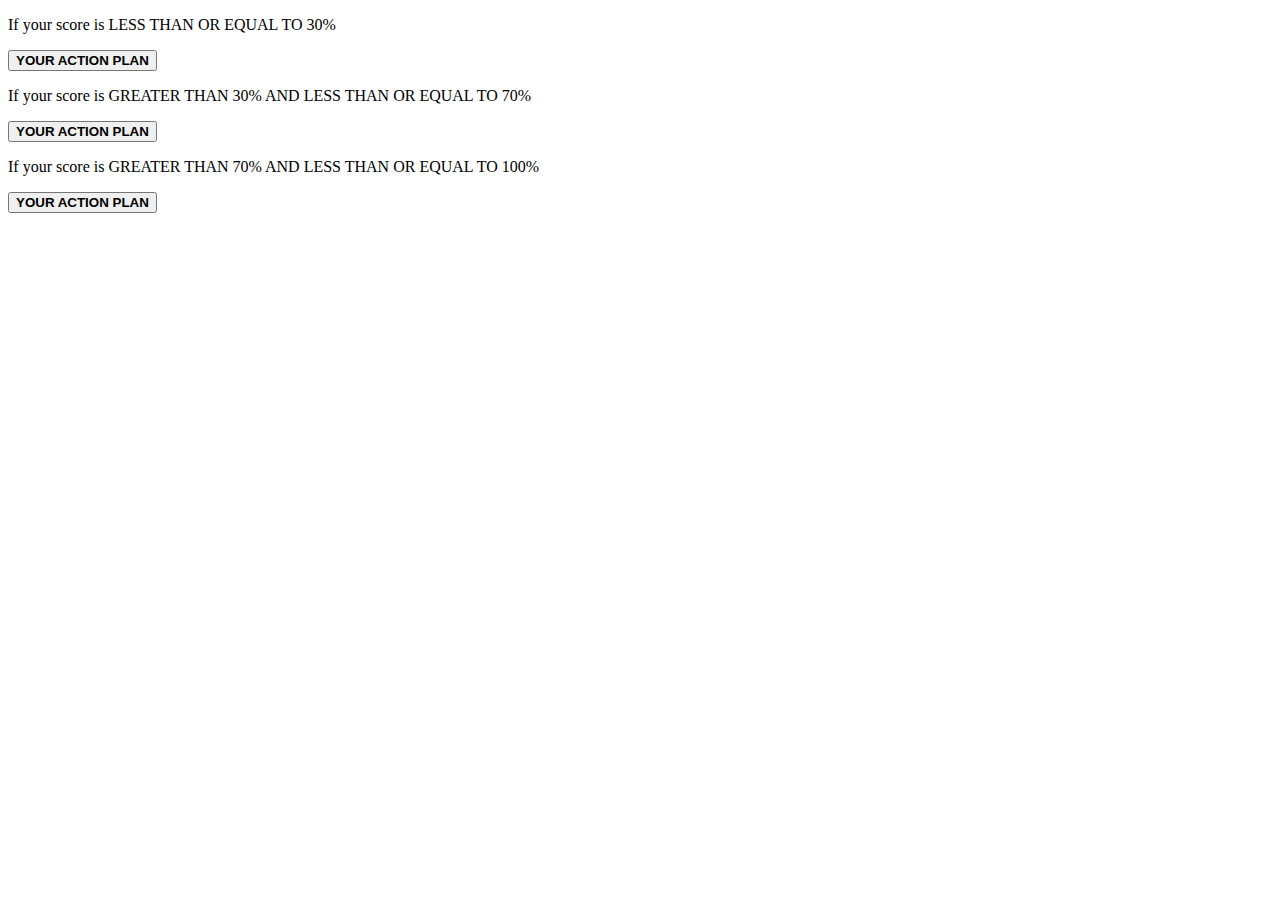
<file: overall.html>
<!DOCTYPE html>
<html lang="en">
<head>
    <meta charset="UTF-8">
    <meta http-equiv="X-UA-Compatible" content="IE=edge">
    <meta name="viewport" content="width=device-width, initial-scale=1.0">
    <title>Document</title>
</head>
<body>
    <p>If your score is LESS THAN OR EQUAL TO 30%</p>
    <a href="/Plan1.html"><button><b>YOUR ACTION PLAN</b></button></a>

    <p>If your score is GREATER THAN 30% AND LESS THAN OR EQUAL TO 70%</p>
    <a href="/Plan2.html"><button><b>YOUR ACTION PLAN</b></button></a>

    <p>If your score is GREATER THAN 70% AND LESS THAN OR EQUAL TO 100% </p>
    <a href="/Plan1.html"><button><b>YOUR ACTION PLAN</b></button></a>
</body>
</html>
</file>
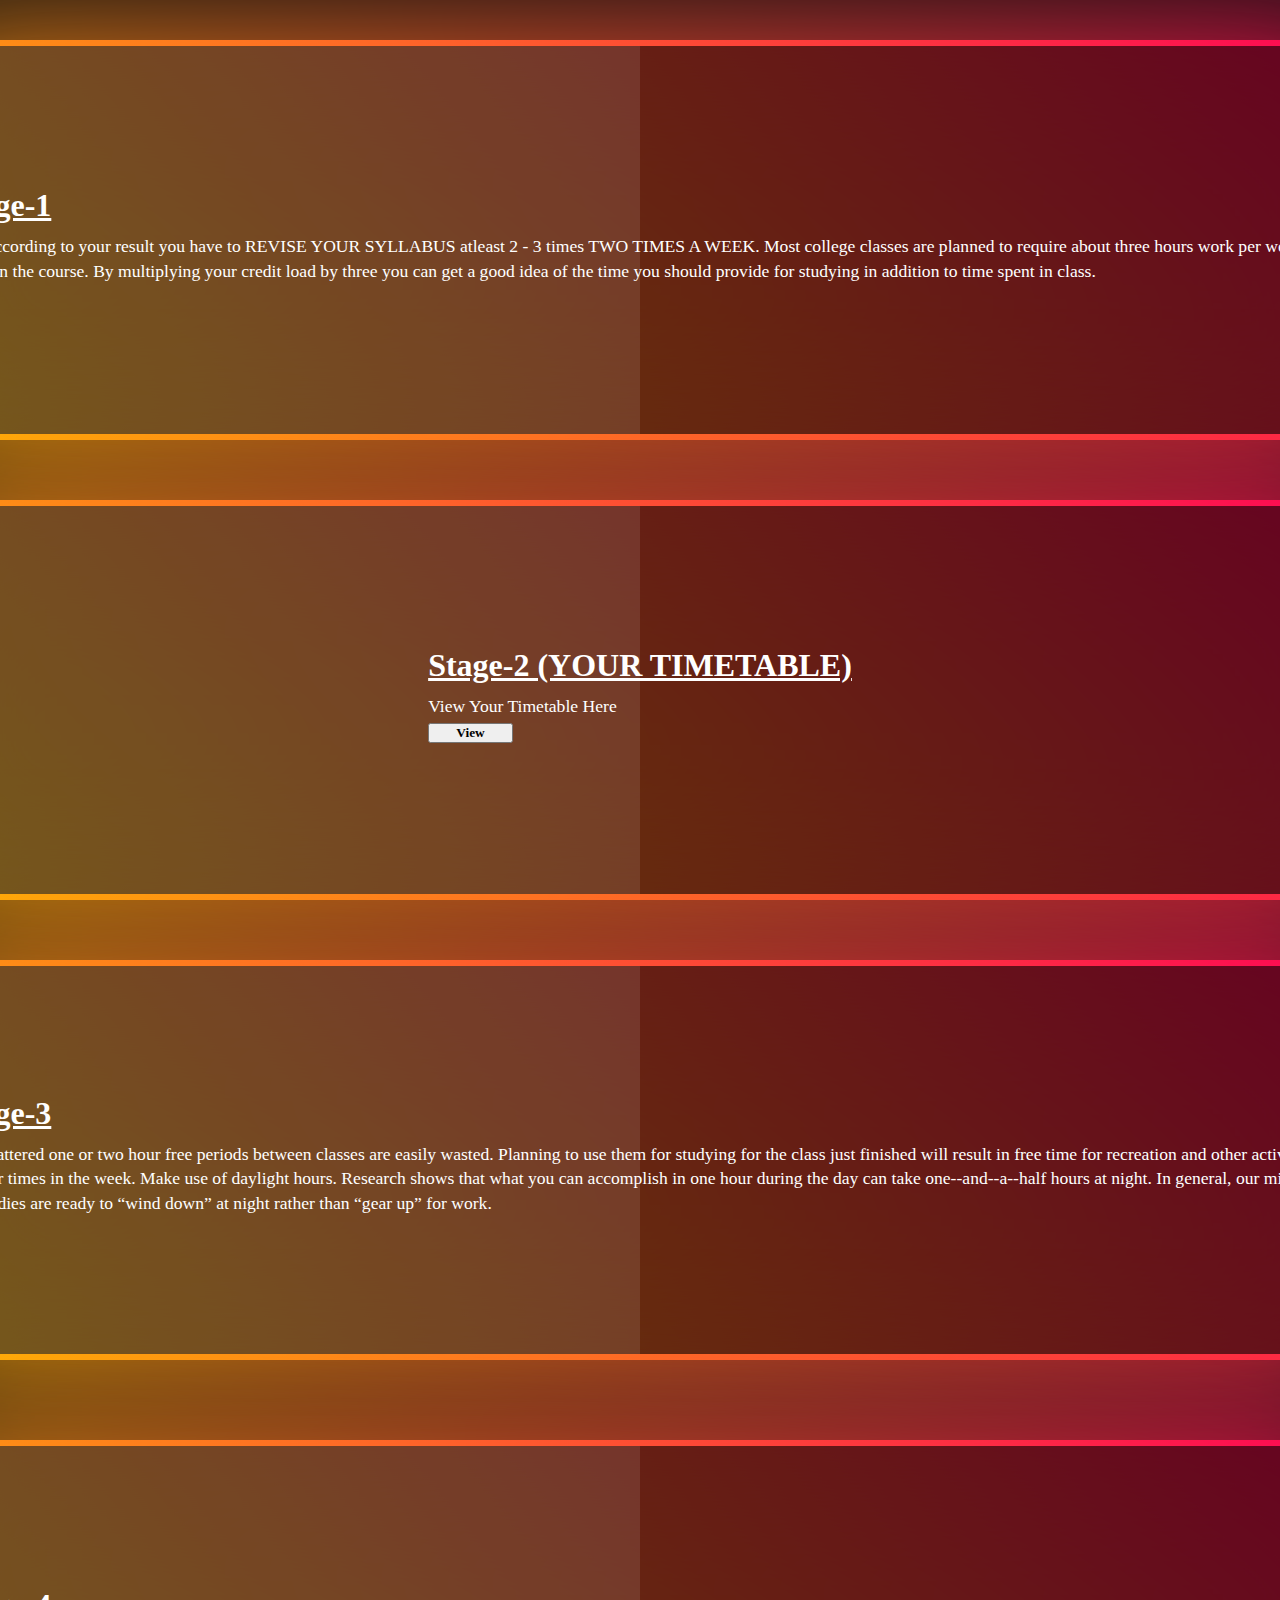
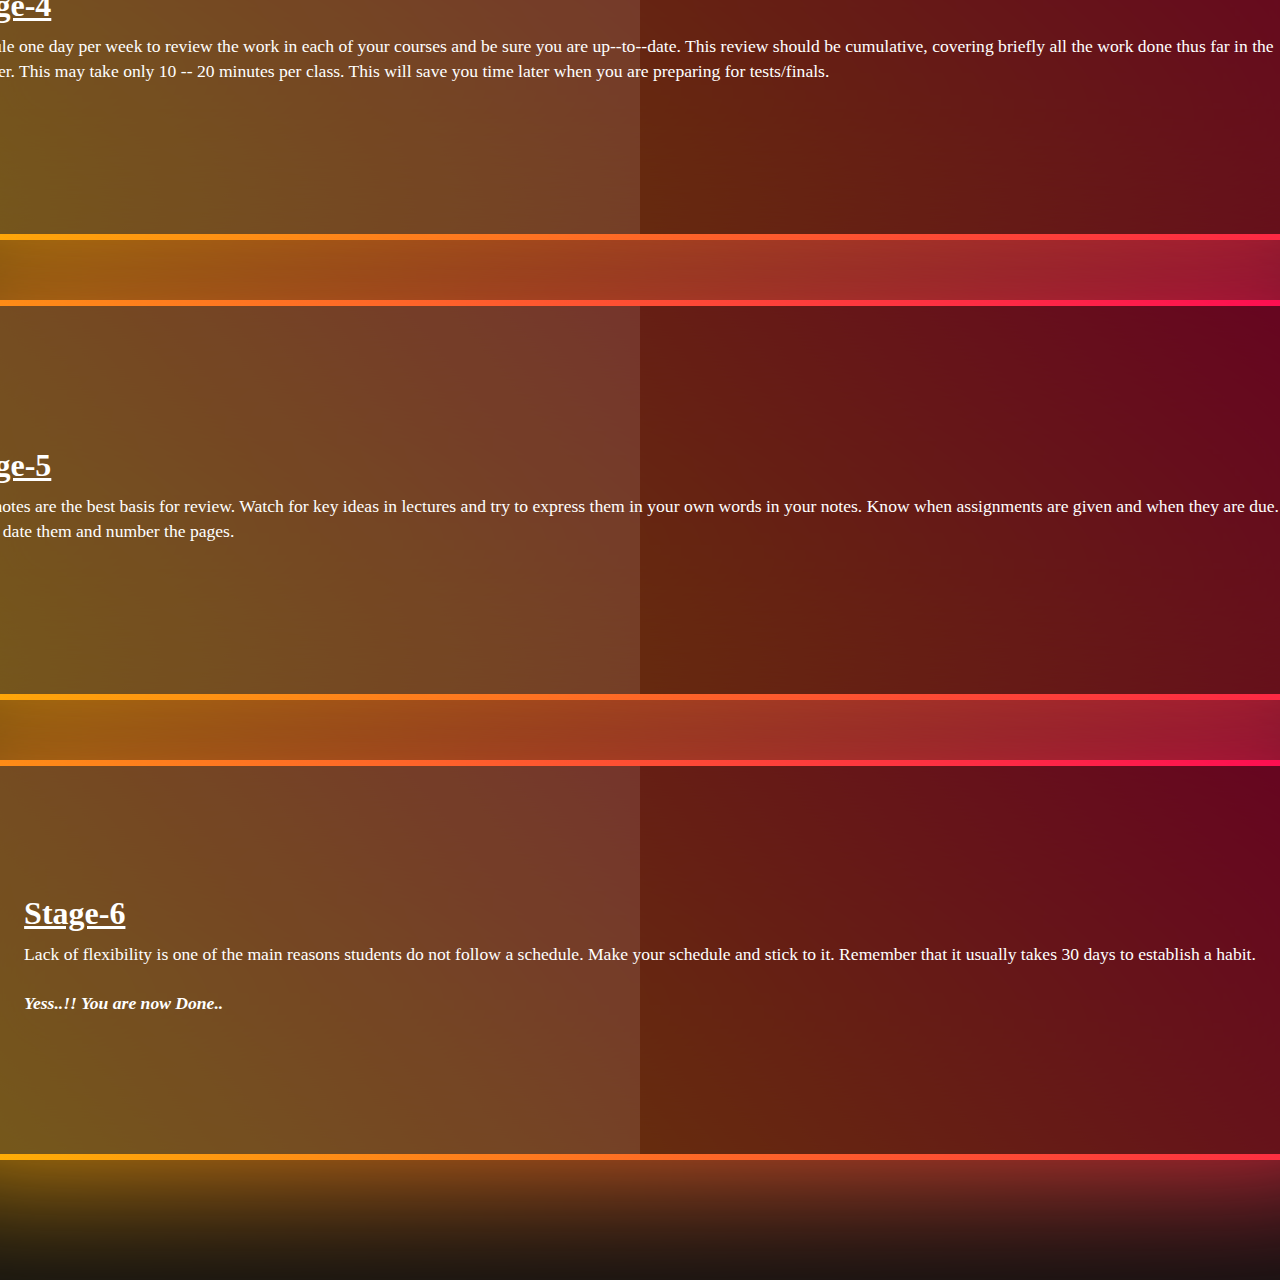
<file: Plan1.html>
<!DOCTYPE html>
<html lang="en">
<head>
    <meta charset="UTF-8">
    <meta http-equiv="X-UA-Compatible" content="IE=edge">
    <meta name="viewport" content="width=device-width, initial-scale=1.0">
    <title>Plan 1</title>
    <link rel="stylesheet" href="https://cdn.jsdelivr.net/npm/bootstrap@4.6.2/dist/css/bootstrap.min.css" integrity="sha384-xOolHFLEh07PJGoPkLv1IbcEPTNtaed2xpHsD9ESMhqIYd0nLMwNLD69Npy4HI+N" crossorigin="anonymous">
    <link rel="stylesheet" href="/stylesheet/plan1style.css">
</head>
<body>
  <div class="container">
    <div class="box">
        <span></span>
       <div class="content">
        <h2><u>Stage-1</u></h2>
        <p>
            First according to your result you have to REVISE YOUR SYLLABUS atleast 2 - 3 times TWO TIMES A WEEK. Most	
            college
            classes	
            are	
            planned	
            to	
            require	
            about	
            three	
            hours	
            work	
            per	
            week	
            per	
            credit	
            in	
            the	
            course.	
            By	
            
          multiplying	
            your	
            credit	
            load	
            by	
            three	
            you	
            can	
            get	
            a	
            good	
            idea of	
            the	
            time	
            you	
            should	
            provide	
            for	
            studying	
            in	
            
          addition	
            to	
            time	
            spent	
            in	
            class.	
                
        </p>
       </div>
    </div>
    <div class="container">
        <div class="box">
           <span></span>
           <div class="content">
            <h2><u>Stage-2 (YOUR TIMETABLE)</u></h2>
            <p>
                View Your Timetable Here  <br>
                <a href="/assests/favicon_io/hackun/timetable.jpg"><button class="niop"><b>View</b></button></a>
             </p>
           </div>
        </div>
        <div class="container">
            <div class="box">
               <span></span>
               <div class="content">
                <h2><u>Stage-3</u></h2>
                <p>
                    The	
  scattered	
  one	
  or	
  two	
  hour	
  free	
  periods	
  between	
  classes	
  are	
  easily	
  wasted.	
  	
  Planning	
  to	
  use	
  them	
  for	
  
studying	
  for	
  the	
  class	
  just	
  finished	
  will	
  result	
  in	
  free	
  time	
  for	
  recreation	
  and	
  other	
  activities	
  at	
  other	
  times	
  in	
  the	
  
week.	
  Make	
  use	
  of	
  daylight	
  hours.	
  Research	
  shows	
  that	
  what	
  you	
  can	
  accomplish	
  in	
  one	
  hour	
  during	
  the	
  day	
  can	
  
take	
  one-­‐and-­‐a-­‐half	
  hours	
  at	
  night.	
  	
  In	
  general,	
  our	
  minds	
  and	
  bodies	
  are	
  ready	
  to	
  “wind	
  down”	
  at	
  night	
  rather	
  
than	
  “gear	
  up”	
  for	
  work.
                </p>
               </div>
            </div>
        </div>
        <div class="container">
            <div class="box">
                <span></span>
               <div class="content">
                <h2><u>Stage-4</u></h2>
                <p>
                    Schedule	
  one	
  day	
  per	
  week	
  to	
  review	
  the	
  work	
  in	
  each	
  of	
  your	
  courses	
  and	
  be	
  sure	
  you	
  are	
  up-­‐to-­‐date.	
  	
  This	
  
review	
  should	
  be	
  cumulative,	
  covering	
  briefly	
  all	
  the	
  work	
  done	
  thus	
  far	
  in	
  the	
  semester.	
  	
  This	
  may	
  take	
  only	
  10	
  -­‐
20	
  minutes	
  per	
  class.	
  	
  This	
  will	
  save	
  you	
  time	
  later	
  when	
  you	
  are	
  preparing	
  for	
  tests/finals.
                </p>
               </div>
            </div>
            <div class="container">
                <div class="box">
                   <span></span>
                   <div class="content">
                    <h2><u>Stage-5</u></h2>
                    <p>
                        Good	
  notes	
  are	
  the	
  best	
  basis	
  for	
  review.	
  Watch	
  for	
  key	
  ideas	
  in	
  lectures	
  and	
  try	
  to	
  express	
  them	
  in	
  your	
  own	
  
words	
  in	
  your	
  notes.	
  	
  Know	
  when	
  assignments	
  are	
  given	
  and	
  when	
  they	
  are	
  due.	
  	
  It	
  may	
  help	
  to	
  date	
  them	
  and	
  
number	
  the	
  pages.
                    </p>
                   </div>
                </div>
                <div class="container">
                    <div class="box">
                       <span></span>
                       <div class="content">
                        <h2><u>Stage-6</u></h2>
                        <p>
                            Lack	
  of	
  flexibility	
  is	
  one	
  of	
  the	
  main	
  reasons	
  students	
  do	
  not	
  follow	
  a	
  schedule.	
  	
  Make	
  your	
  schedule	
  and	
  stick	
  to	
  
it.	
  	
  Remember	
  that	
  it	
  usually	
  takes	
  30	
  days	
  to	
  establish	
  a	
  habit.  <br>
  <br>
  <b><i>Yess..!! You are now Done..</i></b>
                        </p>
                       </div>
                    </div>
                </div> 
                
</body>
</html>
</file>
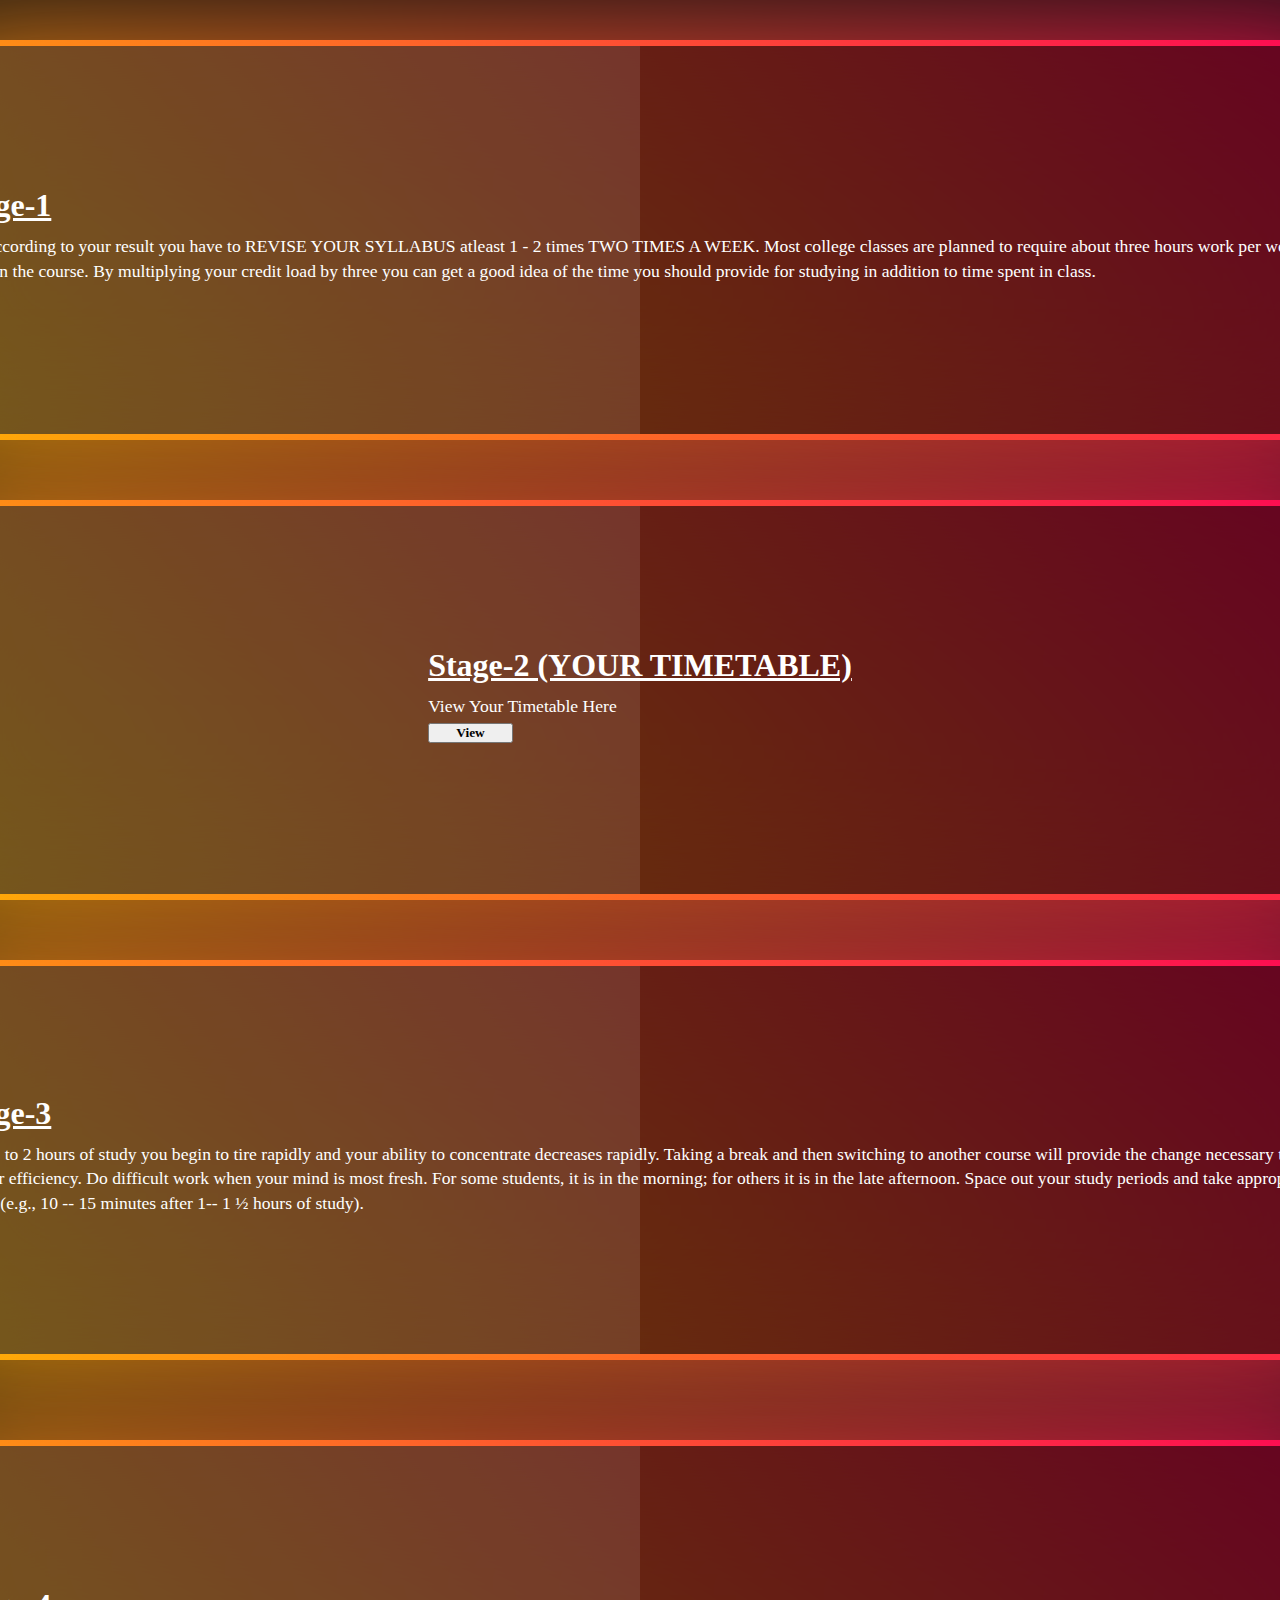
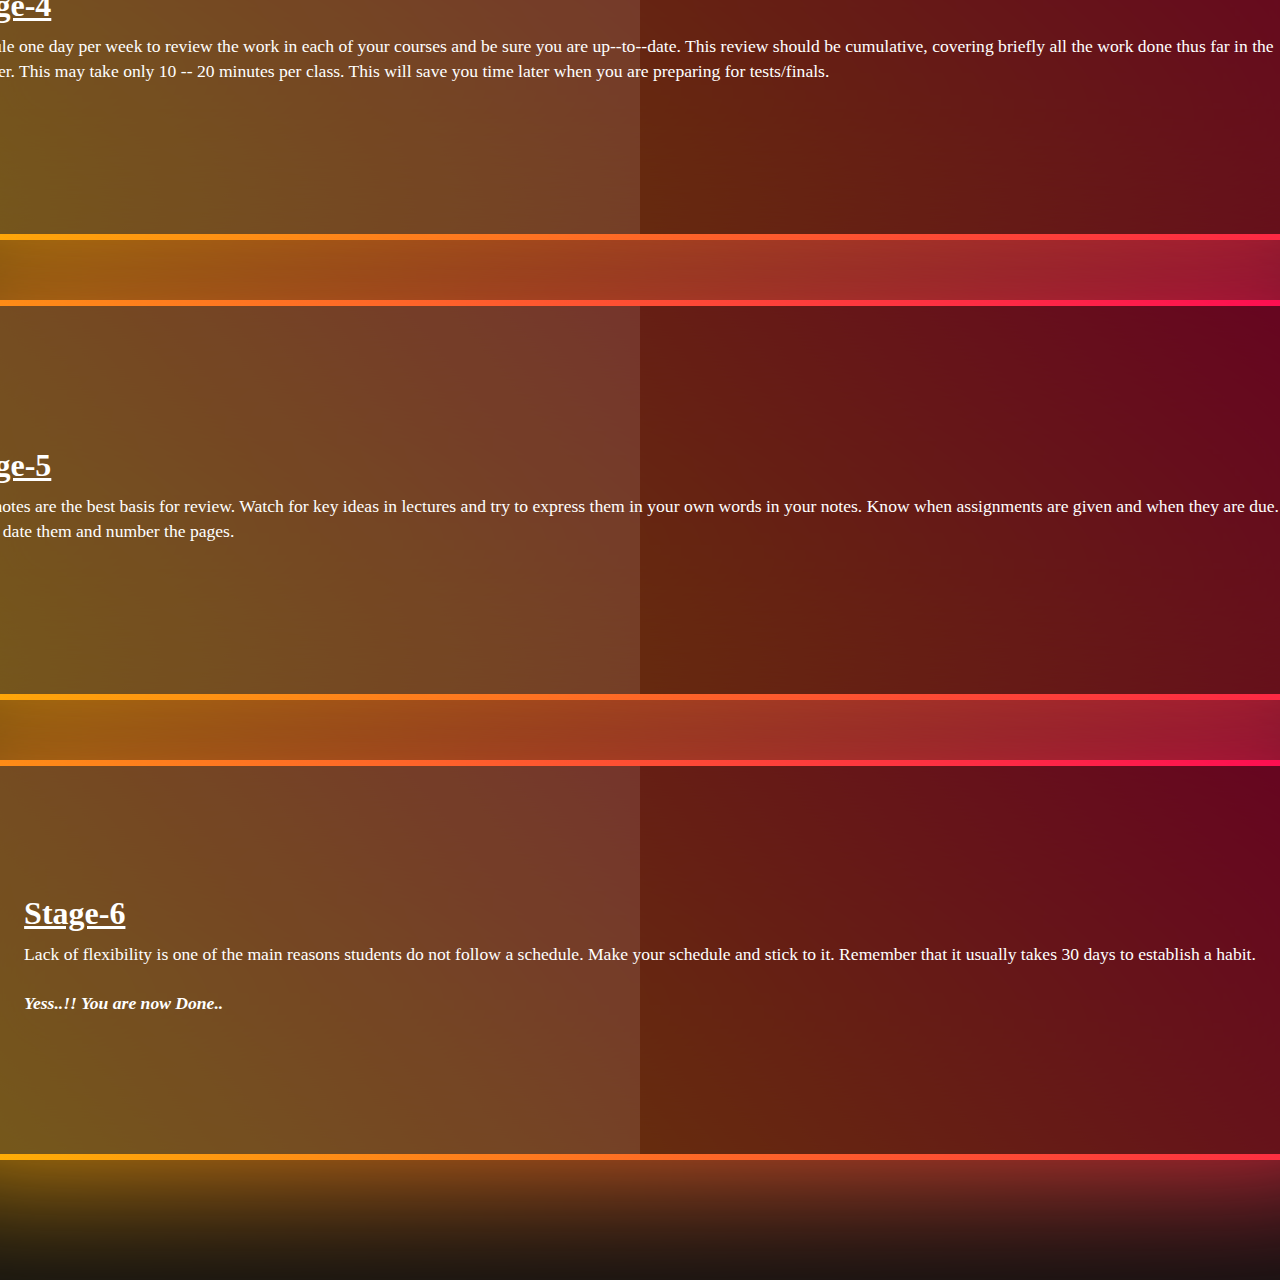
<file: Plan2.html>
<!DOCTYPE html>
<html lang="en">
<head>
    <meta charset="UTF-8">
    <meta http-equiv="X-UA-Compatible" content="IE=edge">
    <meta name="viewport" content="width=device-width, initial-scale=1.0">
    <title>Plan 2</title>
    <link rel="stylesheet" href="https://cdn.jsdelivr.net/npm/bootstrap@4.6.2/dist/css/bootstrap.min.css" integrity="sha384-xOolHFLEh07PJGoPkLv1IbcEPTNtaed2xpHsD9ESMhqIYd0nLMwNLD69Npy4HI+N" crossorigin="anonymous">
    <link rel="stylesheet" href="/stylesheet/plan1style.css">
</head>
<body>
  <div class="container">
    <div class="box">
        <span></span>
       <div class="content">
        <h2><u>Stage-1</u></h2>
        <p>
            First according to your result you have to REVISE YOUR SYLLABUS atleast 1 - 2 times TWO TIMES A WEEK. Most	
            college
            classes	
            are	
            planned	
            to	
            require	
            about	
            three	
            hours	
            work	
            per	
            week	
            per	
            credit	
            in	
            the	
            course.	
            By	
            
          multiplying	
            your	
            credit	
            load	
            by	
            three	
            you	
            can	
            get	
            a	
            good	
            idea of	
            the	
            time	
            you	
            should	
            provide	
            for	
            studying	
            in	
            
          addition	
            to	
            time	
            spent	
            in	
            class.	
                
        </p>
       </div>
    </div>
    <div class="container">
        <div class="box">
           <span></span>
           <div class="content">
            <h2><u>Stage-2 (YOUR TIMETABLE)</u></h2>
            <p>
                View Your Timetable Here  <br>
                <a href="/assests/favicon_io/hackun/timetable.jpg"><button class="niop"><b>View</b></button></a>
             </p>
           </div>
        </div>
        <div class="container">
            <div class="box">
               <span></span>
               <div class="content">
                <h2><u>Stage-3</u></h2>
                <p>
                    After	
                    1	
                    to	
                    2	
                    hours	
                    of	
                    study	
                    you	
                    begin	
                    to	
                    tire	
                    rapidly and	
                    your	
                    ability	
                    to	
                    concentrate	
                    decreases	
                    rapidly.	
                        
                    Taking	
                    a	
                    
                  break	
                    and	
                    then	
                    switching	
                    to	
                    another	
                    course	
                    will	
                    provide	
                    the	
                    change	
                    necessary	
                    to	
                    keep	
                    up	
                    your	
                    efficiency.	
                    Do	
                    
                  difficult	
                    work	
                    when	
                    your	
                    mind	
                    is	
                    most	
                    fresh.	
                        
                    For	
                    some	
                    students,	
                    it	
                    is	
                    in	
                    the	
                    morning; for	
                    others	
                    it	
                    is	
                    in	
                    the	
                    late	
                    
                  afternoon.	
                        
                    Space	
                    out	
                    your	
                    study	
                    periods	
                    and	
                    take	
                    appropriate	
                    breaks	
                    (e.g.,	
                    10	
                    -­‐ 15	
                    minutes	
                    after	
                    1-­‐ 1	
                    ½	
                    hours	
                    of	
                    
                  study).
                </p>
               </div>
            </div>
        </div>
        <div class="container">
            <div class="box">
                <span></span>
               <div class="content">
                <h2><u>Stage-4</u></h2>
                <p>
                    Schedule	
  one	
  day	
  per	
  week	
  to	
  review	
  the	
  work	
  in	
  each	
  of	
  your	
  courses	
  and	
  be	
  sure	
  you	
  are	
  up-­‐to-­‐date.	
  	
  This	
  
review	
  should	
  be	
  cumulative,	
  covering	
  briefly	
  all	
  the	
  work	
  done	
  thus	
  far	
  in	
  the	
  semester.	
  	
  This	
  may	
  take	
  only	
  10	
  -­‐
20	
  minutes	
  per	
  class.	
  	
  This	
  will	
  save	
  you	
  time	
  later	
  when	
  you	
  are	
  preparing	
  for	
  tests/finals.
                </p>
               </div>
            </div>
            <div class="container">
                <div class="box">
                   <span></span>
                   <div class="content">
                    <h2><u>Stage-5</u></h2>
                    <p>
                        Good	
  notes	
  are	
  the	
  best	
  basis	
  for	
  review.	
  Watch	
  for	
  key	
  ideas	
  in	
  lectures	
  and	
  try	
  to	
  express	
  them	
  in	
  your	
  own	
  
words	
  in	
  your	
  notes.	
  	
  Know	
  when	
  assignments	
  are	
  given	
  and	
  when	
  they	
  are	
  due.	
  	
  It	
  may	
  help	
  to	
  date	
  them	
  and	
  
number	
  the	
  pages.
                    </p>
                   </div>
                </div>
                <div class="container">
                    <div class="box">
                       <span></span>
                       <div class="content">
                        <h2><u>Stage-6</u></h2>
                        <p>
                            Lack	
  of	
  flexibility	
  is	
  one	
  of	
  the	
  main	
  reasons	
  students	
  do	
  not	
  follow	
  a	
  schedule.	
  	
  Make	
  your	
  schedule	
  and	
  stick	
  to	
  
it.	
  	
  Remember	
  that	
  it	
  usually	
  takes	
  30	
  days	
  to	
  establish	
  a	
  habit.  <br>
  <br>
  <b><i>Yess..!! You are now Done..</i></b>
                        </p>
                       </div>
                    </div>
                </div> 
                
</body>
</html>
</file>
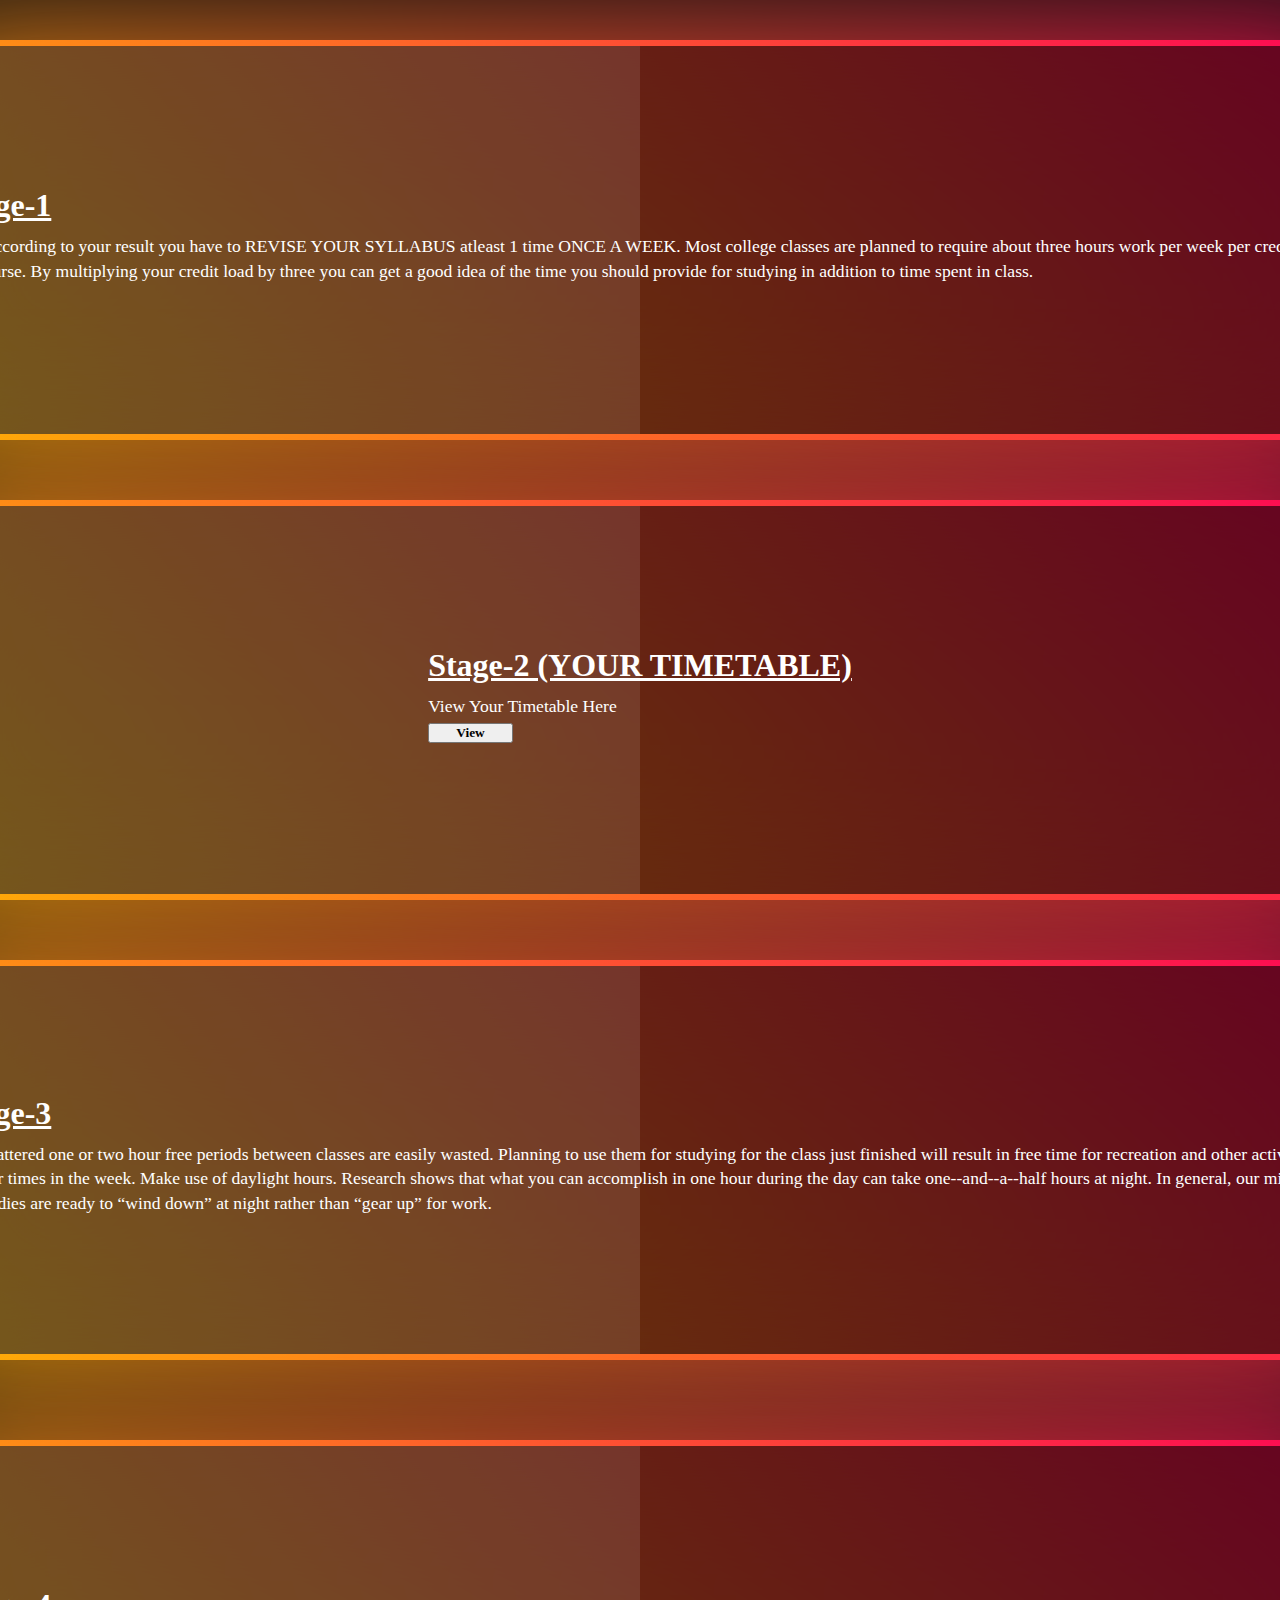
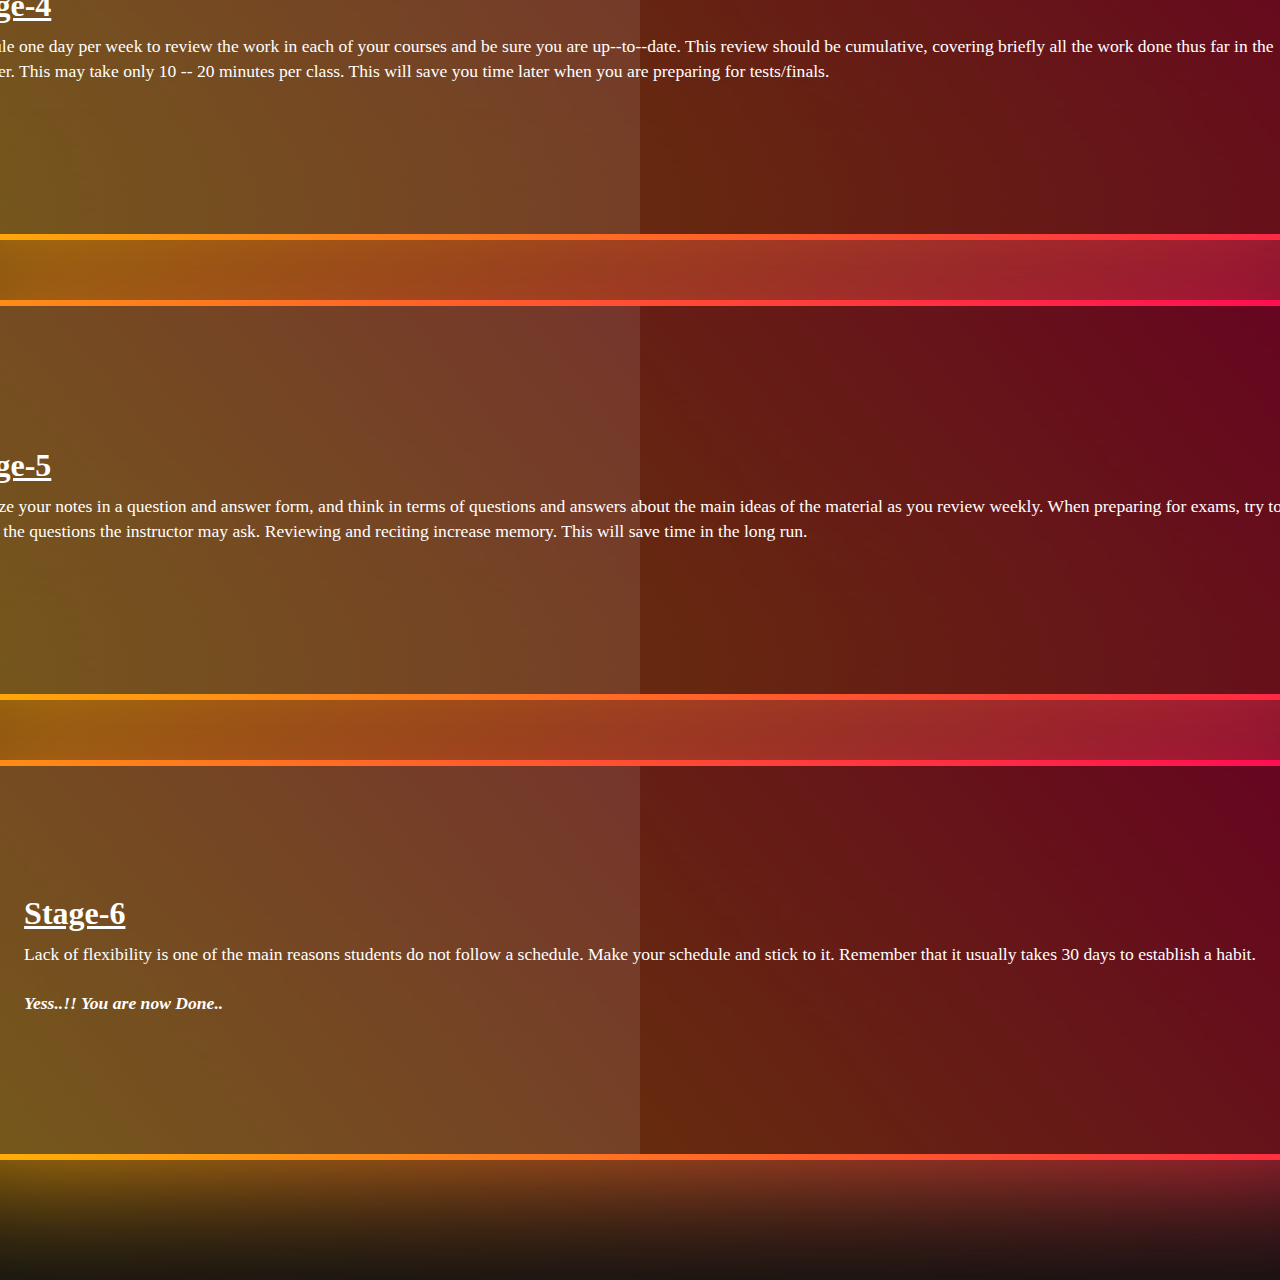
<file: Plan3.html>
<!DOCTYPE html>
<html lang="en">
<head>
    <meta charset="UTF-8">
    <meta http-equiv="X-UA-Compatible" content="IE=edge">
    <meta name="viewport" content="width=device-width, initial-scale=1.0">
    <title>Plan 3</title>
    <link rel="stylesheet" href="https://cdn.jsdelivr.net/npm/bootstrap@4.6.2/dist/css/bootstrap.min.css" integrity="sha384-xOolHFLEh07PJGoPkLv1IbcEPTNtaed2xpHsD9ESMhqIYd0nLMwNLD69Npy4HI+N" crossorigin="anonymous">
    <link rel="stylesheet" href="/stylesheet/plan1style.css">
</head>
<body>
  <div class="container">
    <div class="box">
        <span></span>
       <div class="content">
        <h2><u>Stage-1</u></h2>
        <p>
            First according to your result you have to REVISE YOUR SYLLABUS atleast 1 time ONCE A WEEK. Most	
            college
            classes	
            are	
            planned	
            to	
            require	
            about	
            three	
            hours	
            work	
            per	
            week	
            per	
            credit	
            in	
            the	
            course.	
            By	
            
          multiplying	
            your	
            credit	
            load	
            by	
            three	
            you	
            can	
            get	
            a	
            good	
            idea of	
            the	
            time	
            you	
            should	
            provide	
            for	
            studying	
            in	
            
          addition	
            to	
            time	
            spent	
            in	
            class.	
                
        </p>
       </div>
    </div>
    <div class="container">
        <div class="box">
           <span></span>
           <div class="content">
            <h2><u>Stage-2 (YOUR TIMETABLE)</u></h2>
            <p>
                View Your Timetable Here  <br>
                <a href="/assests/favicon_io/hackun/timetable.jpg"><button class="niop"><b>View</b></button></a>
             </p>
           </div>
        </div>
        <div class="container">
            <div class="box">
               <span></span>
               <div class="content">
                <h2><u>Stage-3</u></h2>
                <p>
                    The	
  scattered	
  one	
  or	
  two	
  hour	
  free	
  periods	
  between	
  classes	
  are	
  easily	
  wasted.	
  	
  Planning	
  to	
  use	
  them	
  for	
  
studying	
  for	
  the	
  class	
  just	
  finished	
  will	
  result	
  in	
  free	
  time	
  for	
  recreation	
  and	
  other	
  activities	
  at	
  other	
  times	
  in	
  the	
  
week.	
  Make	
  use	
  of	
  daylight	
  hours.	
  Research	
  shows	
  that	
  what	
  you	
  can	
  accomplish	
  in	
  one	
  hour	
  during	
  the	
  day	
  can	
  
take	
  one-­‐and-­‐a-­‐half	
  hours	
  at	
  night.	
  	
  In	
  general,	
  our	
  minds	
  and	
  bodies	
  are	
  ready	
  to	
  “wind	
  down”	
  at	
  night	
  rather	
  
than	
  “gear	
  up”	
  for	
  work.
                </p>
               </div>
            </div>
        </div>
        <div class="container">
            <div class="box">
                <span></span>
               <div class="content">
                <h2><u>Stage-4</u></h2>
                <p>
                    Schedule	
  one	
  day	
  per	
  week	
  to	
  review	
  the	
  work	
  in	
  each	
  of	
  your	
  courses	
  and	
  be	
  sure	
  you	
  are	
  up-­‐to-­‐date.	
  	
  This	
  
review	
  should	
  be	
  cumulative,	
  covering	
  briefly	
  all	
  the	
  work	
  done	
  thus	
  far	
  in	
  the	
  semester.	
  	
  This	
  may	
  take	
  only	
  10	
  -­‐
20	
  minutes	
  per	
  class.	
  	
  This	
  will	
  save	
  you	
  time	
  later	
  when	
  you	
  are	
  preparing	
  for	
  tests/finals.
                </p>
               </div>
            </div>
            <div class="container">
                <div class="box">
                   <span></span>
                   <div class="content">
                    <h2><u>Stage-5</u></h2>
                    <p>
                        Organize	
  your	
  notes	
  in	
  a	
  question	
  and	
  answer	
  form,	
  and	
  think	
  in	
  terms	
  of	
  questions	
  and	
  answers	
  about	
  the	
  main	
  
ideas	
  of	
  the	
  material	
  as	
  you	
  review	
  weekly.	
  	
  When	
  preparing	
  for	
  exams,	
  try	
  to	
  predict	
  the	
  questions	
  the	
  
instructor	
  may	
  ask.	
  	
  Reviewing	
  and	
  reciting	
  increase	
  memory.	
  	
  This	
  will	
  save	
  time	
  in	
  the	
  long	
  run.

                    </p>
                   </div>
                </div>
                <div class="container">
                    <div class="box">
                       <span></span>
                       <div class="content">
                        <h2><u>Stage-6</u></h2>
                        <p>
                            Lack	
  of	
  flexibility	
  is	
  one	
  of	
  the	
  main	
  reasons	
  students	
  do	
  not	
  follow	
  a	
  schedule.	
  	
  Make	
  your	
  schedule	
  and	
  stick	
  to	
  
it.	
  	
  Remember	
  that	
  it	
  usually	
  takes	
  30	
  days	
  to	
  establish	
  a	
  habit.  <br>
  <br>
  <b><i>Yess..!! You are now Done..</i></b>
                        </p>
                       </div>
                    </div>
                </div> 
                
</body>
</html>
</file>
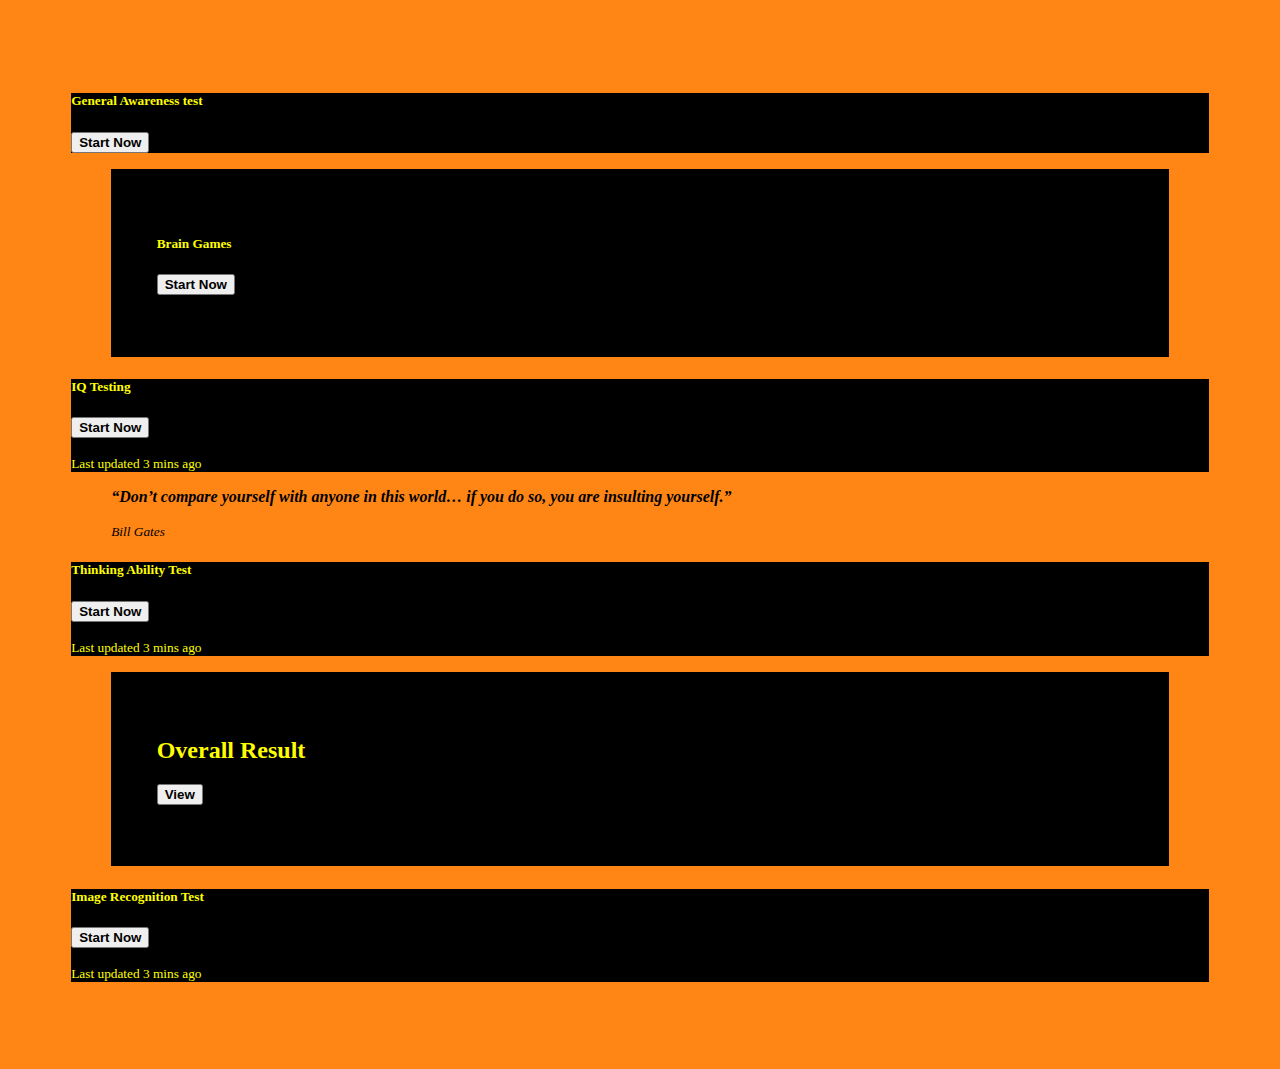
<file: Quiz.html>
<!DOCTYPE html>
<html lang="en">
<head>
    <meta charset="UTF-8">
    <meta http-equiv="X-UA-Compatible" content="IE=edge">
    <meta name="viewport" content="width=device-width, initial-scale=1.0">
    <title>Test Page</title>
    <link rel="stylesheet" href="https://cdn.jsdelivr.net/npm/bootstrap@4.6.2/dist/css/bootstrap.min.css" integrity="sha384-xOolHFLEh07PJGoPkLv1IbcEPTNtaed2xpHsD9ESMhqIYd0nLMwNLD69Npy4HI+N" crossorigin="anonymous">
    <link rel="stylesheet" href="/stylesheet/quizstyle.css">
    

</head>
<body>
  
  <div class="card-columns">
    <div class="card">
      
      <div class="card-body">
        <h5 class="card-title">General Awareness test</h5>
        <p class="card-text"><a href="/quizes.html"><button><b>Start Now</b></button></a></p></p>
      </div>
    </div>
    <div class="card p-3">
      <blockquote class="blockquote mb-0 card-body">
        <h5 class="card-title">Brain Games</h5>
        <p class="card-text"><a href="/quizes1.html"><button><b>Start Now</b></button></a></p></p>
      </blockquote>
    </div>
    <div class="card">
     
      <div class="card-body">
        <h5 class="card-title">IQ Testing</h5>
        <p class="card-text"><a href="/quizes2.html"><button><b>Start Now</b></button></a></p></p>
        <p class="card-text"><small class="text-muted">Last updated 3 mins ago</small></p>
      </div>
    </div>
    <div class="card bg-primary text-white text-center p-3">
      <blockquote class="blockquotess mb-0">
        <p><b><i>“Don’t compare yourself with anyone in this world… if you do so, you are insulting yourself.”<br>
       </i></b></p>
        <footer class="blockquote-footer text-white">
          <small>
            <cite title="Source Title">Bill Gates</cite>
          </small>
        </footer>
      </blockquote>
    </div>
    <div class="card text-center">
      <div class="card-body">
        <h5 class="card-title">Thinking Ability Test</h5>
        <p class="card-text"><a href="/quizes3.html"><button><b>Start Now</b></button></a></p></p>
        <p class="card-text"><small class="text-muted">Last updated 3 mins ago</small></p>
      </div>
    </div>
    <div class="card p-3 text-right">
      <blockquote class="blockquote mb-0">
        <h2 class="card-title">Overall Result</h2>
        <p class="card-text"><a href="/overall.html"><button><b>View</b></button></a></p></p>
      </blockquote>
    </div>
    <div class="card">
      <div class="card-body">
        <h5 class="card-title">Image Recognition Test</h5>
        <p class="card-text"><a href="/quizes4.html"><button><b>Start Now</b></button></a></p></p>
        <p class="card-text"><small class="text-muted">Last updated 3 mins ago</small></p>
      </div>
    </div>
  </div>
  
</body>
</html>
</file>
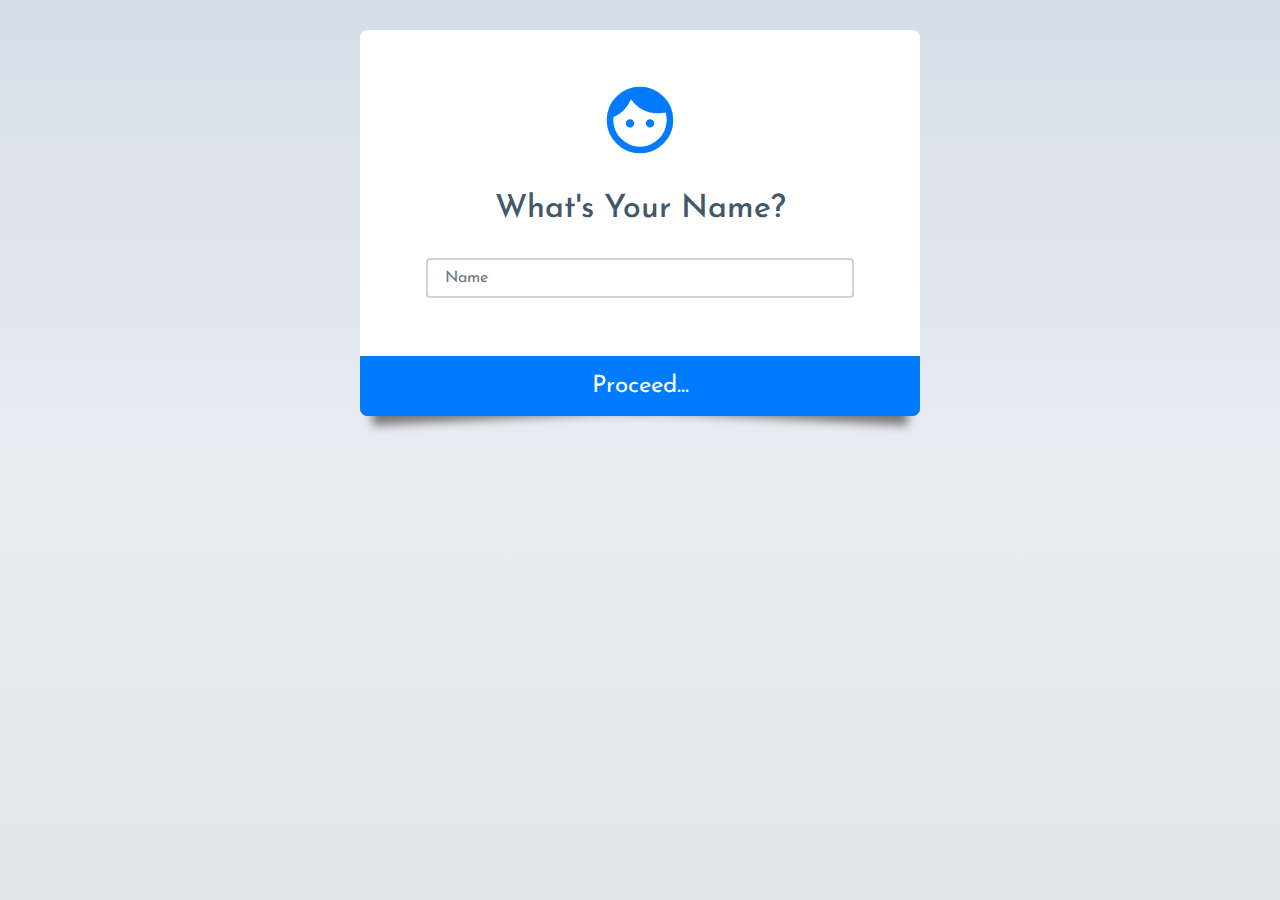
<file: quizes.html>
<!DOCTYPE html>
<html lang="en">
	<head>
		<!-- Required meta tags -->
		<meta charset="utf-8" />
		<meta
			name="viewport"
			content="width=device-width, initial-scale=1, shrink-to-fit=no"
		/>
		<!-- Bootstrap CSS -->
		<link
			rel="stylesheet"
			href="https://maxcdn.bootstrapcdn.com/bootstrap/4.0.0/css/bootstrap.min.css"
		/>
		<!-- Google Material Icons -->
		<link
			href="https://fonts.googleapis.com/icon?family=Material+Icons"
			rel="stylesheet"
		/>
		<!-- Custom Style Sheet -->
		<link rel="stylesheet" href="/stylesheet/styler.css" />
		<title>Quiz App!</title>
		<link rel="icon" type="image/png" href="brain/img/fav.png" />
	</head>
	<body onload="chkUser()">
		<div class="container box-shadow">
			<!-- The Form -->
			<div id="username">
				<form class="form" onsubmit="return false;">
					<i class="material-icons">face</i>
					<h2>What's Your Name?</h2>
					<div class="form-group mx-sm-3 mb-3 passBox">
						<label for="pass" class="sr-only"> Name</label>
						<input
							type="text"
							class="form-control"
							id="uname"
							placeholder=" Name"
							onfocus="this.style.borderColor = '#007bff'"
							onblur="this.style.borderColor = '#ced4da'"
						/>
					</div>
					<button
						type="submit"
						class="btn btn-primary mb-2"
						onclick="askPass();"
					>
						Proceed...
					</button>
				</form>
			</div>
			<!-- The Form -->
			<div id="theForm">
				<form class="form" onsubmit="return false;">
					<i class="material-icons finger-print">https</i>
					<i class="material-icons warning">warning</i>
					<i class="material-icons success">done_all</i>
					<h2
						id="errH"
						style="font-weight:bold;font-size:1.7em;margin-bottom: 30px;"
					></h2>
					<h2 id="err"></h2>
					<div class="form-group mx-sm-3 mb-3 passBox">
						<label for="pass" class="sr-only">Password</label>
						<input
							type="password"
							class="form-control animated"
							id="pass"
							placeholder="Provided Key"
							onkeyup="typing();"
							onfocus="resetErr();"
							onblur="this.style.borderColor = '#ced4da';"
						/>
					</div>
					<button
						type="submit"
						disabled="disabled"
						class="btn btn-primary mb-2"
						id="submit"
						onclick="chkPass(this);"
					>
						Confirm Identity
					</button>
				</form>
			</div>

			<!-- Quiz Starts Here -->
			<section id="theQuiz">
				<form id="quizForm" onsubmit="return false;">
					<h2>General Awareness Test</h2>

					<div id="steps" style="text-align:center;">
						<!-- Steps will be shown as per questions length -->
					</div>

					<hr />
					<!-- One "tab" for each step in the form: -->
					<div id="tab">
						<p id="que">---Question---</p>
						<hr />
						<div class="custom-control custom-radio">
							<input
								type="radio"
								id="opt1"
								name="q"
								class="custom-control-input"
								onclick="enableBtn(this)"
								value="1"
							/>
							<label
								class="custom-control-label"
								onclick="var id = this.previousElementSibling.id; this.setAttribute('for', id)"
								>---Option 1---</label
							>
						</div>
						<div class="custom-control custom-radio">
							<input
								type="radio"
								id="opt2"
								name="q"
								class="custom-control-input"
								onclick="enableBtn(this)"
								value="2"
							/>
							<label
								class="custom-control-label"
								onclick="var id = this.previousElementSibling.id; this.setAttribute('for', id)"
								>---Option 2---</label
							>
						</div>
						<div class="custom-control custom-radio">
							<input
								type="radio"
								id="opt3"
								name="q"
								class="custom-control-input"
								onclick="enableBtn(this)"
								value="3"
							/>
							<label
								class="custom-control-label"
								onclick="var id = this.previousElementSibling.id; this.setAttribute('for', id)"
								>---Option 3---</label
							>
						</div>
						<div class="custom-control custom-radio">
							<input
								type="radio"
								id="opt4"
								name="q"
								class="custom-control-input"
								onclick="enableBtn(this)"
								value="4"
							/>
							<label
								class="custom-control-label"
								onclick="var id = this.previousElementSibling.id; this.setAttribute('for', id)"
								>---Option 4---</label
							>
						</div>
					</div>

					<div style="overflow:auto;">
						<div style="float:right;">
							<button
								type="button"
								disabled="disabled"
								class="btn btn-info mb-2"
								id="next-button"
								onclick="next();"
							>
								Next
							</button>
						</div>
					</div>
				</form>
			</section>

			<!-- The Result -->
			<section id="theResult">
				<div id="resultCircle">
					Calculating Your Result...
				</div>
				<!-- Result Circle End -->
				<br />
				<!-- <h1>Congrats! Your Are Passed</h1> -->
				<h2 id="resultFb" style="font-weight: bold;"></h2>
				<h3 id="correctAns"></h3>
				<hr />
				<button class="btn btn-info" onclick="retakeQuiz();">
					Retake Quiz
				</button>
			</section>
		</div>
		<!-- Container End -->
		<button
			class="btn btn-danger"
			style="position:absolute; bottom:5px; right:5px;"
			onclick="logout();"
			id="logoutBtn"
		>
			Logout
		</button>

		<!-- Optional JavaScript -->
		<!-- jQuery first, then Popper.js, then Bootstrap JS -->
		<script src="https://code.jquery.com/jquery-3.2.1.slim.min.js"></script>
		<script src="https://cdnjs.cloudflare.com/ajax/libs/popper.js/1.12.9/umd/popper.min.js"></script>
		<script src="https://maxcdn.bootstrapcdn.com/bootstrap/4.0.0/js/bootstrap.min.js"></script>
		<script src="/javascript/questions.js"></script>
		<script src="/javascript/script.js"></script>
	</body>
</html>
</file>
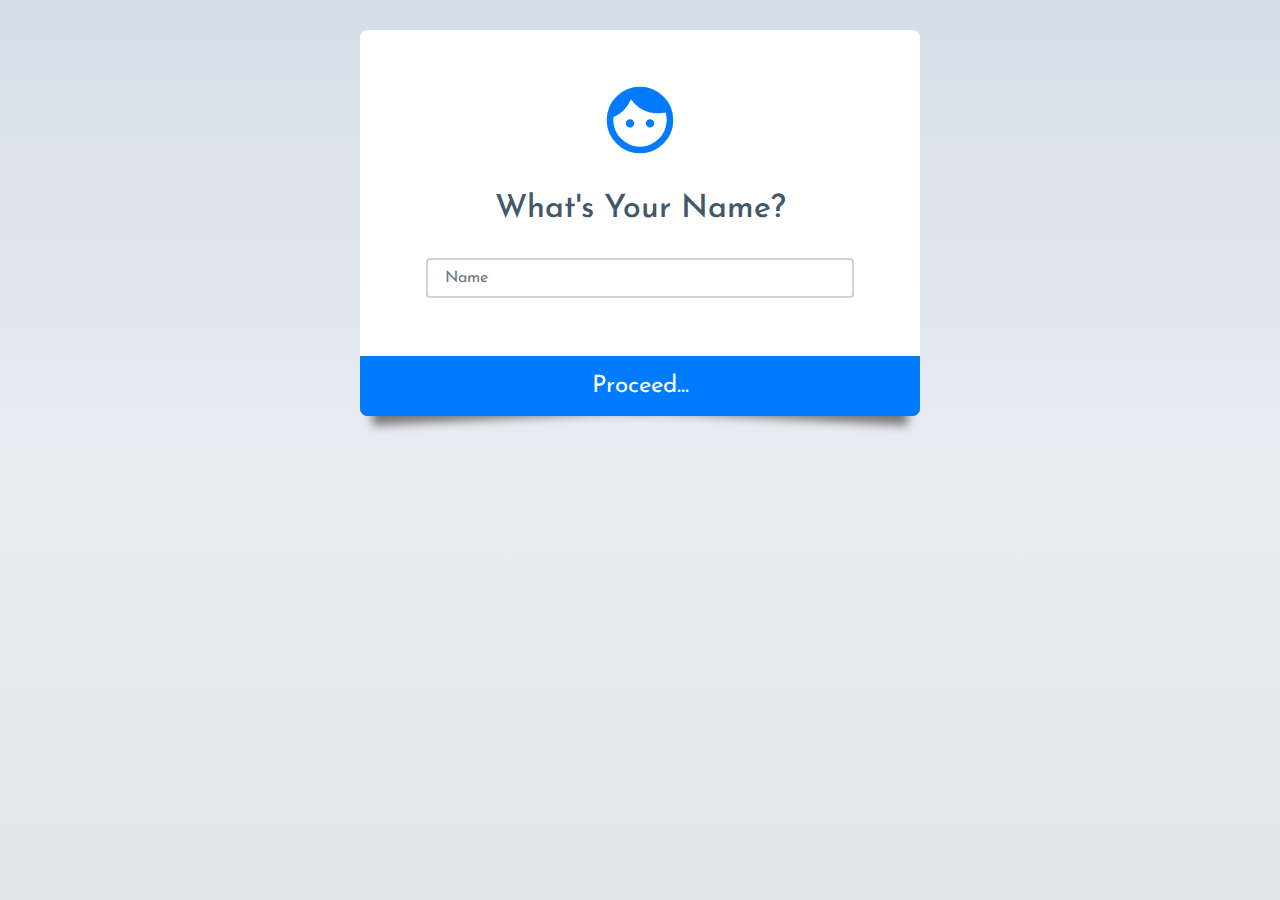
<file: quizes1.html>
<!DOCTYPE html>
<html lang="en">
	<head>
		<!-- Required meta tags -->
		<meta charset="utf-8" />
		<meta
			name="viewport"
			content="width=device-width, initial-scale=1, shrink-to-fit=no"
		/>
		<!-- Bootstrap CSS -->
		<link
			rel="stylesheet"
			href="https://maxcdn.bootstrapcdn.com/bootstrap/4.0.0/css/bootstrap.min.css"
		/>
		<!-- Google Material Icons -->
		<link
			href="https://fonts.googleapis.com/icon?family=Material+Icons"
			rel="stylesheet"
		/>
		<!-- Custom Style Sheet -->
		<link rel="stylesheet" href="/stylesheet/styler1.css" />
		<title>Quiz App!</title>
		<link rel="icon" type="image/png" href="brain/img/fav.png" />
	</head>
	<body onload="chkUser()">
		<div class="container box-shadow">
			<!-- The Form -->
			<div id="username">
				<form class="form" onsubmit="return false;">
					<i class="material-icons">face</i>
					<h2>What's Your Name?</h2>
					<div class="form-group mx-sm-3 mb-3 passBox">
						<label for="pass" class="sr-only"> Name</label>
						<input
							type="text"
							class="form-control"
							id="uname"
							placeholder=" Name"
							onfocus="this.style.borderColor = '#007bff'"
							onblur="this.style.borderColor = '#ced4da'"
						/>
					</div>
					<button
						type="submit"
						class="btn btn-primary mb-2"
						onclick="askPass();"
					>
						Proceed...
					</button>
				</form>
			</div>
			<!-- The Form -->
			<div id="theForm">
				<form class="form" onsubmit="return false;">
					<i class="material-icons finger-print">https</i>
					<i class="material-icons warning">warning</i>
					<i class="material-icons success">done_all</i>
					<h2
						id="errH"
						style="font-weight:bold;font-size:1.7em;margin-bottom: 30px;"
					></h2>
					<h2 id="err"></h2>
					<div class="form-group mx-sm-3 mb-3 passBox">
						<label for="pass" class="sr-only">Password</label>
						<input
							type="password"
							class="form-control animated"
							id="pass"
							placeholder="Provided Key"
							onkeyup="typing();"
							onfocus="resetErr();"
							onblur="this.style.borderColor = '#ced4da';"
						/>
					</div>
					<button
						type="submit"
						disabled="disabled"
						class="btn btn-primary mb-2"
						id="submit"
						onclick="chkPass(this);"
					>
						Confirm Identity
					</button>
				</form>
			</div>

			<!-- Quiz Starts Here -->
			<section id="theQuiz">
				<form id="quizForm" onsubmit="return false;">
					<h2>Brain Games</h2>

					<div id="steps" style="text-align:center;">
						<!-- Steps will be shown as per questions length -->
					</div>

					<hr />
					<!-- One "tab" for each step in the form: -->
					<div id="tab">
						<p id="que">---Question---</p>
						<hr />
						<div class="custom-control custom-radio">
							<input
								type="radio"
								id="opt1"
								name="q"
								class="custom-control-input"
								onclick="enableBtn(this)"
								value="1"
							/>
							<label
								class="custom-control-label"
								onclick="var id = this.previousElementSibling.id; this.setAttribute('for', id)"
								>---Option 1---</label
							>
						</div>
						<div class="custom-control custom-radio">
							<input
								type="radio"
								id="opt2"
								name="q"
								class="custom-control-input"
								onclick="enableBtn(this)"
								value="2"
							/>
							<label
								class="custom-control-label"
								onclick="var id = this.previousElementSibling.id; this.setAttribute('for', id)"
								>---Option 2---</label
							>
						</div>
						<div class="custom-control custom-radio">
							<input
								type="radio"
								id="opt3"
								name="q"
								class="custom-control-input"
								onclick="enableBtn(this)"
								value="3"
							/>
							<label
								class="custom-control-label"
								onclick="var id = this.previousElementSibling.id; this.setAttribute('for', id)"
								>---Option 3---</label
							>
						</div>
						<div class="custom-control custom-radio">
							<input
								type="radio"
								id="opt4"
								name="q"
								class="custom-control-input"
								onclick="enableBtn(this)"
								value="4"
							/>
							<label
								class="custom-control-label"
								onclick="var id = this.previousElementSibling.id; this.setAttribute('for', id)"
								>---Option 4---</label
							>
						</div>
					</div>

					<div style="overflow:auto;">
						<div style="float:right;">
							<button
								type="button"
								disabled="disabled"
								class="btn btn-info mb-2"
								id="next-button"
								onclick="next();"
							>
								Next
							</button>
						</div>
					</div>
				</form>
			</section>

			<!-- The Result -->
			<section id="theResult">
				<div id="resultCircle">
					Calculating Your Result...
				</div>
				<!-- Result Circle End -->
				<br />
				<!-- <h1>Congrats! Your Are Passed</h1> -->
				<h2 id="resultFb" style="font-weight: bold;"></h2>
				<h3 id="correctAns"></h3>
				<hr />
				<button class="btn btn-info" onclick="retakeQuiz();">
					Retake Quiz
				</button>
			</section>
		</div>
		<!-- Container End -->
		<button
			class="btn btn-danger"
			style="position:absolute; bottom:5px; right:5px;"
			onclick="logout();"
			id="logoutBtn"
		>
			Logout
		</button>

		<!-- Optional JavaScript -->
		<!-- jQuery first, then Popper.js, then Bootstrap JS -->
		<script src="https://code.jquery.com/jquery-3.2.1.slim.min.js"></script>
		<script src="https://cdnjs.cloudflare.com/ajax/libs/popper.js/1.12.9/umd/popper.min.js"></script>
		<script src="https://maxcdn.bootstrapcdn.com/bootstrap/4.0.0/js/bootstrap.min.js"></script>
		<script src="/javascript/questions1.js"></script>
		<script src="/javascript/script1.js"></script>
	</body>
</html>
</file>
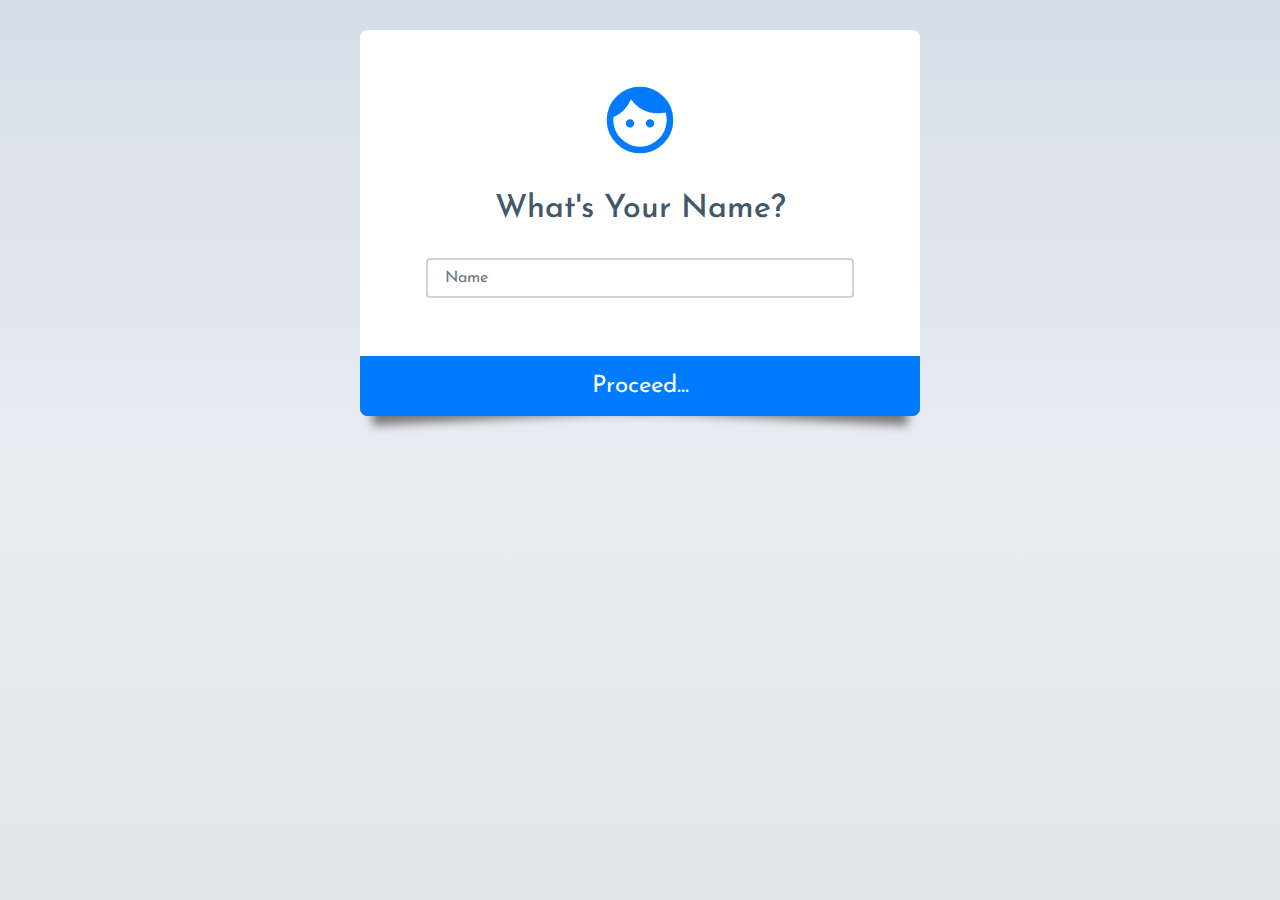
<file: quizes2.html>
<!DOCTYPE html>
<html lang="en">
	<head>
		<!-- Required meta tags -->
		<meta charset="utf-8" />
		<meta
			name="viewport"
			content="width=device-width, initial-scale=1, shrink-to-fit=no"
		/>
		<!-- Bootstrap CSS -->
		<link
			rel="stylesheet"
			href="https://maxcdn.bootstrapcdn.com/bootstrap/4.0.0/css/bootstrap.min.css"
		/>
		<!-- Google Material Icons -->
		<link
			href="https://fonts.googleapis.com/icon?family=Material+Icons"
			rel="stylesheet"
		/>
		<!-- Custom Style Sheet -->
		<link rel="stylesheet" href="/stylesheet/styler2.css" />
		<title>Quiz App!</title>
		<link rel="icon" type="image/png" href="brain/img/fav.png" />
	</head>
	<body onload="chkUser()">
		<div class="container box-shadow">
			<!-- The Form -->
			<div id="username">
				<form class="form" onsubmit="return false;">
					<i class="material-icons">face</i>
					<h2>What's Your Name?</h2>
					<div class="form-group mx-sm-3 mb-3 passBox">
						<label for="pass" class="sr-only"> Name</label>
						<input
							type="text"
							class="form-control"
							id="uname"
							placeholder=" Name"
							onfocus="this.style.borderColor = '#007bff'"
							onblur="this.style.borderColor = '#ced4da'"
						/>
					</div>
					<button
						type="submit"
						class="btn btn-primary mb-2"
						onclick="askPass();"
					>
						Proceed...
					</button>
				</form>
			</div>
			<!-- The Form -->
			<div id="theForm">
				<form class="form" onsubmit="return false;">
					<i class="material-icons finger-print">https</i>
					<i class="material-icons warning">warning</i>
					<i class="material-icons success">done_all</i>
					<h2
						id="errH"
						style="font-weight:bold;font-size:1.7em;margin-bottom: 30px;"
					></h2>
					<h2 id="err"></h2>
					<div class="form-group mx-sm-3 mb-3 passBox">
						<label for="pass" class="sr-only">Password</label>
						<input
							type="password"
							class="form-control animated"
							id="pass"
							placeholder="Provided Key"
							onkeyup="typing();"
							onfocus="resetErr();"
							onblur="this.style.borderColor = '#ced4da';"
						/>
					</div>
					<button
						type="submit"
						disabled="disabled"
						class="btn btn-primary mb-2"
						id="submit"
						onclick="chkPass(this);"
					>
						Confirm Identity
					</button>
				</form>
			</div>

			<!-- Quiz Starts Here -->
			<section id="theQuiz">
				<form id="quizForm" onsubmit="return false;">
					<h2>IQ Test</h2>

					<div id="steps" style="text-align:center;">
						<!-- Steps will be shown as per questions length -->
					</div>

					<hr />
					<!-- One "tab" for each step in the form: -->
					<div id="tab">
						<p id="que">---Question---</p>
						<hr />
						<div class="custom-control custom-radio">
							<input
								type="radio"
								id="opt1"
								name="q"
								class="custom-control-input"
								onclick="enableBtn(this)"
								value="1"
							/>
							<label
								class="custom-control-label"
								onclick="var id = this.previousElementSibling.id; this.setAttribute('for', id)"
								>---Option 1---</label
							>
						</div>
						<div class="custom-control custom-radio">
							<input
								type="radio"
								id="opt2"
								name="q"
								class="custom-control-input"
								onclick="enableBtn(this)"
								value="2"
							/>
							<label
								class="custom-control-label"
								onclick="var id = this.previousElementSibling.id; this.setAttribute('for', id)"
								>---Option 2---</label
							>
						</div>
						<div class="custom-control custom-radio">
							<input
								type="radio"
								id="opt3"
								name="q"
								class="custom-control-input"
								onclick="enableBtn(this)"
								value="3"
							/>
							<label
								class="custom-control-label"
								onclick="var id = this.previousElementSibling.id; this.setAttribute('for', id)"
								>---Option 3---</label
							>
						</div>
						<div class="custom-control custom-radio">
							<input
								type="radio"
								id="opt4"
								name="q"
								class="custom-control-input"
								onclick="enableBtn(this)"
								value="4"
							/>
							<label
								class="custom-control-label"
								onclick="var id = this.previousElementSibling.id; this.setAttribute('for', id)"
								>---Option 4---</label
							>
						</div>
					</div>

					<div style="overflow:auto;">
						<div style="float:right;">
							<button
								type="button"
								disabled="disabled"
								class="btn btn-info mb-2"
								id="next-button"
								onclick="next();"
							>
								Next
							</button>
						</div>
					</div>
				</form>
			</section>

			<!-- The Result -->
			<section id="theResult">
				<div id="resultCircle">
					Calculating Your Result...
				</div>
				<!-- Result Circle End -->
				<br />
				<!-- <h1>Congrats! Your Are Passed</h1> -->
				<h2 id="resultFb" style="font-weight: bold;"></h2>
				<h3 id="correctAns"></h3>
				<hr />
				<button class="btn btn-info" onclick="retakeQuiz();">
					Retake Quiz
				</button>
			</section>
		</div>
		<!-- Container End -->
		<button
			class="btn btn-danger"
			style="position:absolute; bottom:5px; right:5px;"
			onclick="logout();"
			id="logoutBtn"
		>
			Logout
		</button>

		<!-- Optional JavaScript -->
		<!-- jQuery first, then Popper.js, then Bootstrap JS -->
		<script src="https://code.jquery.com/jquery-3.2.1.slim.min.js"></script>
		<script src="https://cdnjs.cloudflare.com/ajax/libs/popper.js/1.12.9/umd/popper.min.js"></script>
		<script src="https://maxcdn.bootstrapcdn.com/bootstrap/4.0.0/js/bootstrap.min.js"></script>
		<script src="/javascript/questions2.js"></script>
		<script src="/javascript/script2.js"></script>
	</body>
</html>
</file>
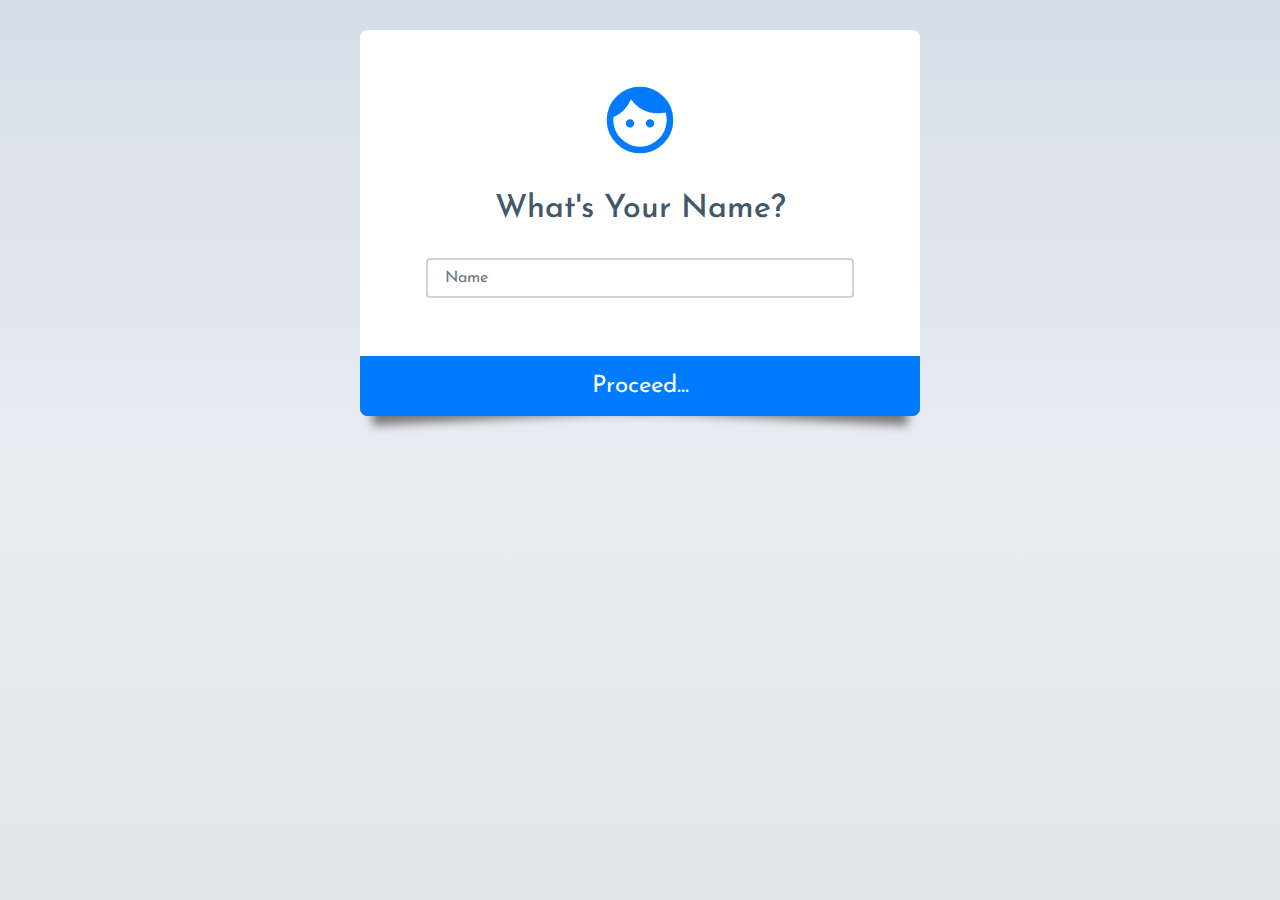
<file: quizes3.html>
<!DOCTYPE html>
<html lang="en">
	<head>
		<!-- Required meta tags -->
		<meta charset="utf-8" />
		<meta
			name="viewport"
			content="width=device-width, initial-scale=1, shrink-to-fit=no"
		/>
		<!-- Bootstrap CSS -->
		<link
			rel="stylesheet"
			href="https://maxcdn.bootstrapcdn.com/bootstrap/4.0.0/css/bootstrap.min.css"
		/>
		<!-- Google Material Icons -->
		<link
			href="https://fonts.googleapis.com/icon?family=Material+Icons"
			rel="stylesheet"
		/>
		<!-- Custom Style Sheet -->
		<link rel="stylesheet" href="/stylesheet/styler3.css" />
		<title>Quiz App!</title>
		<link rel="icon" type="image/png" href="brain/img/fav.png" />
	</head>
	<body onload="chkUser()">
		<div class="container box-shadow">
			<!-- The Form -->
			<div id="username">
				<form class="form" onsubmit="return false;">
					<i class="material-icons">face</i>
					<h2>What's Your Name?</h2>
					<div class="form-group mx-sm-3 mb-3 passBox">
						<label for="pass" class="sr-only"> Name</label>
						<input
							type="text"
							class="form-control"
							id="uname"
							placeholder=" Name"
							onfocus="this.style.borderColor = '#007bff'"
							onblur="this.style.borderColor = '#ced4da'"
						/>
					</div>
					<button
						type="submit"
						class="btn btn-primary mb-2"
						onclick="askPass();"
					>
						Proceed...
					</button>
				</form>
			</div>
			<!-- The Form -->
			<div id="theForm">
				<form class="form" onsubmit="return false;">
					<i class="material-icons finger-print">https</i>
					<i class="material-icons warning">warning</i>
					<i class="material-icons success">done_all</i>
					<h2
						id="errH"
						style="font-weight:bold;font-size:1.7em;margin-bottom: 30px;"
					></h2>
					<h2 id="err"></h2>
					<div class="form-group mx-sm-3 mb-3 passBox">
						<label for="pass" class="sr-only">Password</label>
						<input
							type="password"
							class="form-control animated"
							id="pass"
							placeholder="Provided Key"
							onkeyup="typing();"
							onfocus="resetErr();"
							onblur="this.style.borderColor = '#ced4da';"
						/>
					</div>
					<button
						type="submit"
						disabled="disabled"
						class="btn btn-primary mb-2"
						id="submit"
						onclick="chkPass(this);"
					>
						Confirm Identity
					</button>
				</form>
			</div>

			<!--timer section-->
			<section id="timer">
				<h6 id="countdown"></h6>
				<p><b><i>Motivation is an essential factor that changes positive thought into instant action. People sometimes have disbelief in themselves; they often say, “I can’t do that” or “the timing is not right.” Being demotivated means living a life as a worn-out machine. Your life will become dull without any spark. So, to gain inner peace and satisfaction in life, you must always stay motivated.</i></b></p>

			</section>
			




			<!-- Quiz Starts Here -->
			<section id="theQuiz">
				<form id="quizForm" onsubmit="return false;">
					<h2>Thinking Ability Test</h2>

					<div id="steps" style="text-align:center;">
						<!-- Steps will be shown as per questions length -->
					</div>

					<hr />
					<!-- One "tab" for each step in the form: -->
					<div id="tab">
						<p id="que">---Question---</p>
						<hr />
						<div class="custom-control custom-radio">
							<input
								type="radio"
								id="opt1"
								name="q"
								class="custom-control-input"
								onclick="enableBtn(this)"
								value="1"
							/>
							<label
								class="custom-control-label"
								onclick="var id = this.previousElementSibling.id; this.setAttribute('for', id)"
								>---Option 1---</label
							>
						</div>
						<div class="custom-control custom-radio">
							<input
								type="radio"
								id="opt2"
								name="q"
								class="custom-control-input"
								onclick="enableBtn(this)"
								value="2"
							/>
							<label
								class="custom-control-label"
								onclick="var id = this.previousElementSibling.id; this.setAttribute('for', id)"
								>---Option 2---</label
							>
						</div>
						<div class="custom-control custom-radio">
							<input
								type="radio"
								id="opt3"
								name="q"
								class="custom-control-input"
								onclick="enableBtn(this)"
								value="3"
							/>
							<label
								class="custom-control-label"
								onclick="var id = this.previousElementSibling.id; this.setAttribute('for', id)"
								>---Option 3---</label
							>
						</div>
						<div class="custom-control custom-radio">
							<input
								type="radio"
								id="opt4"
								name="q"
								class="custom-control-input"
								onclick="enableBtn(this)"
								value="4"
							/>
							<label
								class="custom-control-label"
								onclick="var id = this.previousElementSibling.id; this.setAttribute('for', id)"
								>---Option 4---</label
							>
						</div>
					</div>

					<div style="overflow:auto;">
						<div style="float:right;">
							<button
								type="button"
								disabled="disabled"
								class="btn btn-info mb-2"
								id="next-button"
								onclick="next();"
							>
								Next
							</button>
						</div>
					</div>
				</form>
			</section>

			<!-- The Result -->
			<section id="theResult">
				<div id="resultCircle">
					Calculating Your Result...
				</div>
				<!-- Result Circle End -->
				<br />
				<!-- <h1>Congrats! Your Are Passed</h1> -->
				<h2 id="resultFb" style="font-weight: bold;"></h2>
				<h3 id="correctAns"></h3>
				<hr />
				<button class="btn btn-info" onclick="retakeQuiz();">
					Retake Quiz
				</button>
			</section>
		</div>
		<!-- Container End -->
		<button
			class="btn btn-danger"
			style="position:absolute; bottom:5px; right:5px;"
			onclick="logout();"
			id="logoutBtn"
		>
			Logout
		</button>

		<!-- Optional JavaScript -->
		<!-- jQuery first, then Popper.js, then Bootstrap JS -->
		<script src="https://code.jquery.com/jquery-3.2.1.slim.min.js"></script>
		<script src="https://cdnjs.cloudflare.com/ajax/libs/popper.js/1.12.9/umd/popper.min.js"></script>
		<script src="https://maxcdn.bootstrapcdn.com/bootstrap/4.0.0/js/bootstrap.min.js"></script>
		<script src="/javascript/questions3.js"></script>
		<script src="/javascript/script3.js"></script>
	</body>
</html>
</file>
<file: stylesheet/plan1style.css>
*{
    margin: 0;
    padding: 0;
    box-sizing: border-box;
    font-family: consolas;
}
body{
    display: flex;
    justify-content: center;
    align-items: center;
    min-height: 100vh;
    background: #111;
}
.container{
     position: relative;
     display: flex;
     justify-content: center;
     align-items: center;
     padding: 20px ;
     flex-wrap: wrap;
     cursor: pointer;
}
.container .box{
    position: relative;
    width: 1500px;
    height: 400px;
    color: #fff;
    background: #111;
    display: flex;
    justify-content: center;
    align-items: center;
    margin: 20px 30px;
    transition: 0.5s;
}
.container .box:hover{
    transform: translate(-40px);
}
.container .box::before{
    content: '';
    position: absolute;
    top: 0;
    left: 0;
    width: 100%;
    height: 100%;
    background: linear-gradient(45deg,#ffbc00,#ff0058);
}
.container .box::after{
    content: '';
    position: absolute;
    top: 0;
    left: 0;
    width: 100%;
    height: 100%;
    background: linear-gradient(45deg,#ffbc00,#ff0058);
    filter: blur(80px);
}

.container .box:nth-child(2)::before,
.container .box:nth-child(2)::after{
    background: linear-gradient(315deg,#03a9f4,#ff0058);
}

.container .box:nth-child(3)::before,
.container .box:nth-child(3)::after{
    background: linear-gradient(315deg,#4dff03,#00d0ff);
}
.container .box span{
    position: absolute;
    top: 6px;
    left: 6px;
    right: 6px;
    bottom: 6px;
    background: rgba(0, 0, 0, 0.6);
    z-index: 2;
}
.container .box span::before{
    content: '';
    position: absolute;
    top: 0;
    left: 0;
    width: 50%;
    height: 100%;
    background: rgba(255, 255, 255, 0.1);
    pointer-events: none;

}
.container .box .content{
    position: relative;
    z-index: 10;
    padding: 30px 60px;
}

.container .box .content h2{
    font-size: 2em;
    color: #fff;
    margin-bottom: 10px;
}
.container .box .content p{
    font-size: 1.1em;
    color: #fff;
    margin-bottom: 10px;
    line-height: 1.4em;
}
.niop{
    width: 20%;
}
.niop:hover{
    color: #4dff03;
}
</file>
<file: stylesheet/quizstyle.css>
body {
  background: rgb(255, 134, 20);
  
}
.card-columns{
  padding: 5%;
  cursor: pointer;
}
.card-body:hover{
  color: aqua;
}
.card-body{
  background-color: black;
  color: yellow;
}
button:hover{
  color: blueviolet;
}
.blockquote{
  background-color: black;
  color: yellow;
  padding: 4%;
}
</file>
<file: stylesheet/styler.css>
@import url('https://fonts.googleapis.com/css?family=Josefin+Sans:300,400,600,700');

/*-----------------------------------*\
$ANIMATIONS
\*-----------------------------------*/
.animated {
	-webkit-animation-duration: 1s;
	animation-duration: 1s;
	-webkit-animation-fill-mode: both;
	animation-fill-mode: both;
}
.animated.infinite {
	-webkit-animation-iteration-count: infinite;
	animation-iteration-count: infinite;
}
@-webkit-keyframes shake {
	from,
	to {
		-webkit-transform: translate3d(0, 0, 0);
		transform: translate3d(0, 0, 0);
	}

	10%,
	30%,
	50%,
	70%,
	90% {
		-webkit-transform: translate3d(-10px, 0, 0);
		transform: translate3d(-10px, 0, 0);
	}

	20%,
	40%,
	60%,
	80% {
		-webkit-transform: translate3d(10px, 0, 0);
		transform: translate3d(10px, 0, 0);
	}
}

@keyframes shake {
	from,
	to {
		-webkit-transform: translate3d(0, 0, 0);
		transform: translate3d(0, 0, 0);
	}

	10%,
	30%,
	50%,
	70%,
	90% {
		-webkit-transform: translate3d(-10px, 0, 0);
		transform: translate3d(-10px, 0, 0);
	}

	20%,
	40%,
	60%,
	80% {
		-webkit-transform: translate3d(10px, 0, 0);
		transform: translate3d(10px, 0, 0);
	}
}

.shake {
	-webkit-animation-name: shake;
	animation-name: shake;
}

@keyframes rotate {
	from {
		transform: rotate(0deg);
	}

	to {
		transform: rotate(360deg);
	}
}

/*-----------------------------------*\
$GENERAL STYLING
\*-----------------------------------*/
* {
	margin: 0;
	padding: 0;
	box-sizing: border-box;
	transition: all 0.3s;
	font-family: 'Josefin Sans', sans-serif;
}

.btn:focus,
.btn:active,
input,
.form-control:focus,
.form-control:active {
	outline: none !important;
	box-shadow: none;
}

html,
body {
	height: 100%;
	overflow: hidden;
}

body {
	background: #b993d6;
	/* background: rgb(228, 228, 228);
    background-image: url('../img/bg.jpg');
    background-size: 125%; 
    background-repeat: no-repeat;
    background-position: center; */
	background: linear-gradient(to bottom, #d5dee7 0%, #e8ebf2 50%, #e2e7ed 100%),
		linear-gradient(
			to bottom,
			rgba(0, 0, 0, 0.02) 50%,
			rgba(255, 255, 255, 0.02) 61%,
			rgba(0, 0, 0, 0.02) 73%
		),
		linear-gradient(33deg, rgba(255, 255, 255, 0.2) 0%, rgba(0, 0, 0, 0.2) 100%);
	background-blend-mode: normal, color-burn;
}

/*-----------------------------------*\
$The Main Container
\*-----------------------------------*/
.container {
	width: 560px;
	height: auto;
	padding: 0;
	margin: auto;
	color: #415868;
	background: rgb(255, 255, 255);
	margin-top: 30px;
	border-radius: 7px;
}

.box-shadow {
	position: relative;
}

.box-shadow:before,
.box-shadow:after {
	z-index: -1;
	position: absolute;
	content: '';
	bottom: 12px;
	left: 10px;
	width: 50%;
	top: 80%;
	max-width: 300px;
	background: #777;
	-webkit-box-shadow: 0 15px 10px #777;
	-moz-box-shadow: 0 15px 10px #777;
	box-shadow: 0 15px 10px #777;
	-webkit-transform: rotate(-3deg);
	-moz-transform: rotate(-3deg);
	-o-transform: rotate(-3deg);
	-ms-transform: rotate(-3deg);
	transform: rotate(-3deg);
}

.box-shadow:after {
	-webkit-transform: rotate(3deg);
	-moz-transform: rotate(3deg);
	-o-transform: rotate(3deg);
	-ms-transform: rotate(3deg);
	transform: rotate(3deg);
	right: 10px;
	left: auto;
}

/*-----------------------------------*\
$THE NAME SECTION
\*-----------------------------------*/
#username {
	display: none;
	border-radius: 7px;
}

#username form {
	margin: auto;
	position: relative;
	text-align: center;
	padding: 50px;
	width: 560px;
	height: auto;
	padding-bottom: 100px;
}

#username form h2 {
	margin-bottom: 30px;
}

#username form i.material-icons {
	font-size: 5em;
	margin-bottom: 30px;
	color: #007bff;
}

#username form input {
	border: 2px solid #ced4da;
}

#username form button {
	position: absolute;
	bottom: -10px;
	border-radius: 0 !important;
	width: 100%;
	left: 0;
	font-size: 1.5em !important;
	height: 60px;
	border-bottom-left-radius: 7px !important;
	border-bottom-right-radius: 7px !important;
}

/*-----------------------------------*\
$THE LOGIN FORM
\*-----------------------------------*/
#theForm {
	display: none;
	border-radius: 7px;
}

#theForm form {
	margin: auto;
	position: relative;
	text-align: center;
	padding: 50px;
	width: 560px;
	height: auto;
	padding-bottom: 100px;
}

#theForm form h2 {
	font-weight: 300;
}

#theForm form i.material-icons {
	font-size: 5em;
	margin-bottom: 30px;
	opacity: 0.6;
}

#theForm form i.finger-print {
	color: #007bff;
}

#theForm form i.warning {
	display: none;
	color: #dc3545;
}

#theForm form i.success {
	display: none;
	color: #28a745;
}

#theForm form .form-group {
	display: block;
}

#theForm form #pass {
	border: 2px solid #ced4da;
}

#theForm form button i.loading {
	font-size: 3em;
	animation: rotate 1s infinite ease-in-out;
}

#theForm form button {
	position: absolute;
	bottom: -10px;
	border-radius: 0 !important;
	width: 100%;
	left: 0;
	font-size: 1.5em !important;
	height: 60px;
	border-bottom-left-radius: 7px !important;
	border-bottom-right-radius: 7px !important;
}

/*-----------------------------------*\
$QUESTION SECTIONS
\*-----------------------------------*/
section#theQuiz {
	display: none;
	background: rgb(255, 255, 255);
	height: 100%;
	width: 100%;
	border-radius: 7px;
}

#quizForm {
	position: relative;
	background-color: transparent;
	margin: auto;
	width: 100%;
	height: 100%;
	padding: 30px;
	padding-bottom: 70px;
}

#quizForm h2 {
	text-align: center;
}

#quizForm p {
	text-align: center;
	font-weight: bold;
	font-size: 1.1em;
	margin-top: -5px;
}

#quizForm #tab .custom-radio {
	margin-top: 10px;
}

#quizForm #tab label.custom-control-label {
	width: 100%;
	overflow: auto;
}

#quizForm button {
	position: absolute;
	bottom: -10px;
	border-radius: 0;
	width: 100%;
	left: 0;
	font-size: 1.5em;
	height: 60px;
	border-bottom-left-radius: 7px;
	border-bottom-right-radius: 7px;
}

/* Make circles that indicate the steps of the form: */
#quizForm .step {
	height: 15px;
	width: 15px;
	margin: 0 2px;
	background-color: #bbbbbb;
	border: none;
	border-radius: 50%;
	display: inline-block;
	opacity: 0.5;
}

#quizForm .step.active {
	opacity: 1;
}

/* Mark the steps that are finished and valid: */
#quizForm .step.finish {
	opacity: 0.8;
	background-color: #17a2b8;
}

/*-----------------------------------*\
$RESULT SECTION
\*-----------------------------------*/
section#theResult {
	display: none;
	background: rgb(255, 255, 255);
	border-radius: 7px;
	text-align: center;
	width: 100%;
	height: 100%;
	padding: 30px;
}

.circular-chart {
	display: block;
	margin: 10px auto;
	max-width: 80%;
	max-height: 250px;
}

.circle-bg {
	fill: none;
	stroke: #eee;
	stroke-width: 3.8;
}

.circle {
	fill: none;
	stroke-width: 2.8;
	stroke-linecap: round;
	animation: progress 1s ease-out forwards;
}

@keyframes progress {
	0% {
		stroke-dasharray: 0 100;
	}
}

.circular-chart.red .circle {
	stroke: #ff0000;
}

.circular-chart.orange .circle {
	stroke: #ff9f00;
}

.circular-chart.green .circle {
	stroke: #4cc790;
}

.circular-chart.blue .circle {
	stroke: #3c9ee5;
}

.circular-chart.teal .circle {
	stroke: #008080;
}

#percentage {
	fill: #666;
	font-size: 0.5em;
	text-anchor: middle;
}

/*-----------------------------------*\
$RESPONSIVENESS
\*-----------------------------------*/
@media screen and (max-width: 768px) {
	.container,
	#theForm form,
	#username form {
		width: 480px;
		margin-top: 70px;
	}
	#theForm form i.material-icons,
	#username form i.material-icons {
		font-size: 4.5em;
	}
}
@media screen and (max-width: 600px) {
	.container,
	#theForm form,
	#username form {
		width: 320px;
		margin-top: 50px;
	}
	#theForm form i.material-icons,
	#username form i.material-icons {
		font-size: 4em;
	}
	#quizForm #tab label.custom-control-label {
		border-bottom: 1px solid #ccc;
	}
}
</file>
<file: stylesheet/styler1.css>
@import url('https://fonts.googleapis.com/css?family=Josefin+Sans:300,400,600,700');

/*-----------------------------------*\
$ANIMATIONS
\*-----------------------------------*/
.animated {
	-webkit-animation-duration: 1s;
	animation-duration: 1s;
	-webkit-animation-fill-mode: both;
	animation-fill-mode: both;
}
.animated.infinite {
	-webkit-animation-iteration-count: infinite;
	animation-iteration-count: infinite;
}
@-webkit-keyframes shake {
	from,
	to {
		-webkit-transform: translate3d(0, 0, 0);
		transform: translate3d(0, 0, 0);
	}

	10%,
	30%,
	50%,
	70%,
	90% {
		-webkit-transform: translate3d(-10px, 0, 0);
		transform: translate3d(-10px, 0, 0);
	}

	20%,
	40%,
	60%,
	80% {
		-webkit-transform: translate3d(10px, 0, 0);
		transform: translate3d(10px, 0, 0);
	}
}

@keyframes shake {
	from,
	to {
		-webkit-transform: translate3d(0, 0, 0);
		transform: translate3d(0, 0, 0);
	}

	10%,
	30%,
	50%,
	70%,
	90% {
		-webkit-transform: translate3d(-10px, 0, 0);
		transform: translate3d(-10px, 0, 0);
	}

	20%,
	40%,
	60%,
	80% {
		-webkit-transform: translate3d(10px, 0, 0);
		transform: translate3d(10px, 0, 0);
	}
}

.shake {
	-webkit-animation-name: shake;
	animation-name: shake;
}

@keyframes rotate {
	from {
		transform: rotate(0deg);
	}

	to {
		transform: rotate(360deg);
	}
}

/*-----------------------------------*\
$GENERAL STYLING
\*-----------------------------------*/
* {
	margin: 0;
	padding: 0;
	box-sizing: border-box;
	transition: all 0.3s;
	font-family: 'Josefin Sans', sans-serif;
}

.btn:focus,
.btn:active,
input,
.form-control:focus,
.form-control:active {
	outline: none !important;
	box-shadow: none;
}

html,
body {
	height: 100%;
	overflow: hidden;
}

body {
	background: #b993d6;
	/* background: rgb(228, 228, 228);
    background-image: url('../img/bg.jpg');
    background-size: 125%; 
    background-repeat: no-repeat;
    background-position: center; */
	background: linear-gradient(to bottom, #d5dee7 0%, #e8ebf2 50%, #e2e7ed 100%),
		linear-gradient(
			to bottom,
			rgba(0, 0, 0, 0.02) 50%,
			rgba(255, 255, 255, 0.02) 61%,
			rgba(0, 0, 0, 0.02) 73%
		),
		linear-gradient(33deg, rgba(255, 255, 255, 0.2) 0%, rgba(0, 0, 0, 0.2) 100%);
	background-blend-mode: normal, color-burn;
}

/*-----------------------------------*\
$The Main Container
\*-----------------------------------*/
.container {
	width: 560px;
	height: auto;
	padding: 0;
	margin: auto;
	color: #415868;
	background: rgb(255, 255, 255);
	margin-top: 30px;
	border-radius: 7px;
}

.box-shadow {
	position: relative;
}

.box-shadow:before,
.box-shadow:after {
	z-index: -1;
	position: absolute;
	content: '';
	bottom: 12px;
	left: 10px;
	width: 50%;
	top: 80%;
	max-width: 300px;
	background: #777;
	-webkit-box-shadow: 0 15px 10px #777;
	-moz-box-shadow: 0 15px 10px #777;
	box-shadow: 0 15px 10px #777;
	-webkit-transform: rotate(-3deg);
	-moz-transform: rotate(-3deg);
	-o-transform: rotate(-3deg);
	-ms-transform: rotate(-3deg);
	transform: rotate(-3deg);
}

.box-shadow:after {
	-webkit-transform: rotate(3deg);
	-moz-transform: rotate(3deg);
	-o-transform: rotate(3deg);
	-ms-transform: rotate(3deg);
	transform: rotate(3deg);
	right: 10px;
	left: auto;
}

/*-----------------------------------*\
$THE NAME SECTION
\*-----------------------------------*/
#username {
	display: none;
	border-radius: 7px;
}

#username form {
	margin: auto;
	position: relative;
	text-align: center;
	padding: 50px;
	width: 560px;
	height: auto;
	padding-bottom: 100px;
}

#username form h2 {
	margin-bottom: 30px;
}

#username form i.material-icons {
	font-size: 5em;
	margin-bottom: 30px;
	color: #007bff;
}

#username form input {
	border: 2px solid #ced4da;
}

#username form button {
	position: absolute;
	bottom: -10px;
	border-radius: 0 !important;
	width: 100%;
	left: 0;
	font-size: 1.5em !important;
	height: 60px;
	border-bottom-left-radius: 7px !important;
	border-bottom-right-radius: 7px !important;
}

/*-----------------------------------*\
$THE LOGIN FORM
\*-----------------------------------*/
#theForm {
	display: none;
	border-radius: 7px;
}

#theForm form {
	margin: auto;
	position: relative;
	text-align: center;
	padding: 50px;
	width: 560px;
	height: auto;
	padding-bottom: 100px;
}

#theForm form h2 {
	font-weight: 300;
}

#theForm form i.material-icons {
	font-size: 5em;
	margin-bottom: 30px;
	opacity: 0.6;
}

#theForm form i.finger-print {
	color: #007bff;
}

#theForm form i.warning {
	display: none;
	color: #dc3545;
}

#theForm form i.success {
	display: none;
	color: #28a745;
}

#theForm form .form-group {
	display: block;
}

#theForm form #pass {
	border: 2px solid #ced4da;
}

#theForm form button i.loading {
	font-size: 3em;
	animation: rotate 1s infinite ease-in-out;
}

#theForm form button {
	position: absolute;
	bottom: -10px;
	border-radius: 0 !important;
	width: 100%;
	left: 0;
	font-size: 1.5em !important;
	height: 60px;
	border-bottom-left-radius: 7px !important;
	border-bottom-right-radius: 7px !important;
}

/*-----------------------------------*\
$QUESTION SECTIONS
\*-----------------------------------*/
section#theQuiz {
	display: none;
	background: rgb(255, 255, 255);
	height: 100%;
	width: 100%;
	border-radius: 7px;
}

#quizForm {
	position: relative;
	background-color: transparent;
	margin: auto;
	width: 100%;
	height: 100%;
	padding: 30px;
	padding-bottom: 70px;
}

#quizForm h2 {
	text-align: center;
}

#quizForm p {
	text-align: center;
	font-weight: bold;
	font-size: 1.1em;
	margin-top: -5px;
}

#quizForm #tab .custom-radio {
	margin-top: 10px;
}

#quizForm #tab label.custom-control-label {
	width: 100%;
	overflow: auto;
}

#quizForm button {
	position: absolute;
	bottom: -10px;
	border-radius: 0;
	width: 100%;
	left: 0;
	font-size: 1.5em;
	height: 60px;
	border-bottom-left-radius: 7px;
	border-bottom-right-radius: 7px;
}

/* Make circles that indicate the steps of the form: */
#quizForm .step {
	height: 15px;
	width: 15px;
	margin: 0 2px;
	background-color: #bbbbbb;
	border: none;
	border-radius: 50%;
	display: inline-block;
	opacity: 0.5;
}

#quizForm .step.active {
	opacity: 1;
}

/* Mark the steps that are finished and valid: */
#quizForm .step.finish {
	opacity: 0.8;
	background-color: #17a2b8;
}

/*-----------------------------------*\
$RESULT SECTION
\*-----------------------------------*/
section#theResult {
	display: none;
	background: rgb(255, 255, 255);
	border-radius: 7px;
	text-align: center;
	width: 100%;
	height: 100%;
	padding: 30px;
}

.circular-chart {
	display: block;
	margin: 10px auto;
	max-width: 80%;
	max-height: 250px;
}

.circle-bg {
	fill: none;
	stroke: #eee;
	stroke-width: 3.8;
}

.circle {
	fill: none;
	stroke-width: 2.8;
	stroke-linecap: round;
	animation: progress 1s ease-out forwards;
}

@keyframes progress {
	0% {
		stroke-dasharray: 0 100;
	}
}

.circular-chart.red .circle {
	stroke: #ff0000;
}

.circular-chart.orange .circle {
	stroke: #ff9f00;
}

.circular-chart.green .circle {
	stroke: #4cc790;
}

.circular-chart.blue .circle {
	stroke: #3c9ee5;
}

.circular-chart.teal .circle {
	stroke: #008080;
}

#percentage {
	fill: #666;
	font-size: 0.5em;
	text-anchor: middle;
}

/*-----------------------------------*\
$RESPONSIVENESS
\*-----------------------------------*/
@media screen and (max-width: 768px) {
	.container,
	#theForm form,
	#username form {
		width: 480px;
		margin-top: 70px;
	}
	#theForm form i.material-icons,
	#username form i.material-icons {
		font-size: 4.5em;
	}
}
@media screen and (max-width: 600px) {
	.container,
	#theForm form,
	#username form {
		width: 320px;
		margin-top: 50px;
	}
	#theForm form i.material-icons,
	#username form i.material-icons {
		font-size: 4em;
	}
	#quizForm #tab label.custom-control-label {
		border-bottom: 1px solid #ccc;
	}
}
</file>
<file: stylesheet/styler2.css>
@import url('https://fonts.googleapis.com/css?family=Josefin+Sans:300,400,600,700');

/*-----------------------------------*\
$ANIMATIONS
\*-----------------------------------*/
.animated {
	-webkit-animation-duration: 1s;
	animation-duration: 1s;
	-webkit-animation-fill-mode: both;
	animation-fill-mode: both;
}
.animated.infinite {
	-webkit-animation-iteration-count: infinite;
	animation-iteration-count: infinite;
}
@-webkit-keyframes shake {
	from,
	to {
		-webkit-transform: translate3d(0, 0, 0);
		transform: translate3d(0, 0, 0);
	}

	10%,
	30%,
	50%,
	70%,
	90% {
		-webkit-transform: translate3d(-10px, 0, 0);
		transform: translate3d(-10px, 0, 0);
	}

	20%,
	40%,
	60%,
	80% {
		-webkit-transform: translate3d(10px, 0, 0);
		transform: translate3d(10px, 0, 0);
	}
}

@keyframes shake {
	from,
	to {
		-webkit-transform: translate3d(0, 0, 0);
		transform: translate3d(0, 0, 0);
	}

	10%,
	30%,
	50%,
	70%,
	90% {
		-webkit-transform: translate3d(-10px, 0, 0);
		transform: translate3d(-10px, 0, 0);
	}

	20%,
	40%,
	60%,
	80% {
		-webkit-transform: translate3d(10px, 0, 0);
		transform: translate3d(10px, 0, 0);
	}
}

.shake {
	-webkit-animation-name: shake;
	animation-name: shake;
}

@keyframes rotate {
	from {
		transform: rotate(0deg);
	}

	to {
		transform: rotate(360deg);
	}
}

/*-----------------------------------*\
$GENERAL STYLING
\*-----------------------------------*/
* {
	margin: 0;
	padding: 0;
	box-sizing: border-box;
	transition: all 0.3s;
	font-family: 'Josefin Sans', sans-serif;
}

.btn:focus,
.btn:active,
input,
.form-control:focus,
.form-control:active {
	outline: none !important;
	box-shadow: none;
}

html,
body {
	height: 100%;
	overflow: hidden;
}

body {
	background: #b993d6;
	/* background: rgb(228, 228, 228);
    background-image: url('../img/bg.jpg');
    background-size: 125%; 
    background-repeat: no-repeat;
    background-position: center; */
	background: linear-gradient(to bottom, #d5dee7 0%, #e8ebf2 50%, #e2e7ed 100%),
		linear-gradient(
			to bottom,
			rgba(0, 0, 0, 0.02) 50%,
			rgba(255, 255, 255, 0.02) 61%,
			rgba(0, 0, 0, 0.02) 73%
		),
		linear-gradient(33deg, rgba(255, 255, 255, 0.2) 0%, rgba(0, 0, 0, 0.2) 100%);
	background-blend-mode: normal, color-burn;
}

/*-----------------------------------*\
$The Main Container
\*-----------------------------------*/
.container {
	width: 560px;
	height: auto;
	padding: 0;
	margin: auto;
	color: #415868;
	background: rgb(255, 255, 255);
	margin-top: 30px;
	border-radius: 7px;
}

.box-shadow {
	position: relative;
}

.box-shadow:before,
.box-shadow:after {
	z-index: -1;
	position: absolute;
	content: '';
	bottom: 12px;
	left: 10px;
	width: 50%;
	top: 80%;
	max-width: 300px;
	background: #777;
	-webkit-box-shadow: 0 15px 10px #777;
	-moz-box-shadow: 0 15px 10px #777;
	box-shadow: 0 15px 10px #777;
	-webkit-transform: rotate(-3deg);
	-moz-transform: rotate(-3deg);
	-o-transform: rotate(-3deg);
	-ms-transform: rotate(-3deg);
	transform: rotate(-3deg);
}

.box-shadow:after {
	-webkit-transform: rotate(3deg);
	-moz-transform: rotate(3deg);
	-o-transform: rotate(3deg);
	-ms-transform: rotate(3deg);
	transform: rotate(3deg);
	right: 10px;
	left: auto;
}

/*-----------------------------------*\
$THE NAME SECTION
\*-----------------------------------*/
#username {
	display: none;
	border-radius: 7px;
}

#username form {
	margin: auto;
	position: relative;
	text-align: center;
	padding: 50px;
	width: 560px;
	height: auto;
	padding-bottom: 100px;
}

#username form h2 {
	margin-bottom: 30px;
}

#username form i.material-icons {
	font-size: 5em;
	margin-bottom: 30px;
	color: #007bff;
}

#username form input {
	border: 2px solid #ced4da;
}

#username form button {
	position: absolute;
	bottom: -10px;
	border-radius: 0 !important;
	width: 100%;
	left: 0;
	font-size: 1.5em !important;
	height: 60px;
	border-bottom-left-radius: 7px !important;
	border-bottom-right-radius: 7px !important;
}

/*-----------------------------------*\
$THE LOGIN FORM
\*-----------------------------------*/
#theForm {
	display: none;
	border-radius: 7px;
}

#theForm form {
	margin: auto;
	position: relative;
	text-align: center;
	padding: 50px;
	width: 560px;
	height: auto;
	padding-bottom: 100px;
}

#theForm form h2 {
	font-weight: 300;
}

#theForm form i.material-icons {
	font-size: 5em;
	margin-bottom: 30px;
	opacity: 0.6;
}

#theForm form i.finger-print {
	color: #007bff;
}

#theForm form i.warning {
	display: none;
	color: #dc3545;
}

#theForm form i.success {
	display: none;
	color: #28a745;
}

#theForm form .form-group {
	display: block;
}

#theForm form #pass {
	border: 2px solid #ced4da;
}

#theForm form button i.loading {
	font-size: 3em;
	animation: rotate 1s infinite ease-in-out;
}

#theForm form button {
	position: absolute;
	bottom: -10px;
	border-radius: 0 !important;
	width: 100%;
	left: 0;
	font-size: 1.5em !important;
	height: 60px;
	border-bottom-left-radius: 7px !important;
	border-bottom-right-radius: 7px !important;
}

/*-----------------------------------*\
$QUESTION SECTIONS
\*-----------------------------------*/
section#theQuiz {
	display: none;
	background: rgb(255, 255, 255);
	height: 100%;
	width: 100%;
	border-radius: 7px;
}

#quizForm {
	position: relative;
	background-color: transparent;
	margin: auto;
	width: 100%;
	height: 100%;
	padding: 30px;
	padding-bottom: 70px;
}

#quizForm h2 {
	text-align: center;
}

#quizForm p {
	text-align: center;
	font-weight: bold;
	font-size: 1.1em;
	margin-top: -5px;
}

#quizForm #tab .custom-radio {
	margin-top: 10px;
}

#quizForm #tab label.custom-control-label {
	width: 100%;
	overflow: auto;
}

#quizForm button {
	position: absolute;
	bottom: -10px;
	border-radius: 0;
	width: 100%;
	left: 0;
	font-size: 1.5em;
	height: 60px;
	border-bottom-left-radius: 7px;
	border-bottom-right-radius: 7px;
}

/* Make circles that indicate the steps of the form: */
#quizForm .step {
	height: 15px;
	width: 15px;
	margin: 0 2px;
	background-color: #bbbbbb;
	border: none;
	border-radius: 50%;
	display: inline-block;
	opacity: 0.5;
}

#quizForm .step.active {
	opacity: 1;
}

/* Mark the steps that are finished and valid: */
#quizForm .step.finish {
	opacity: 0.8;
	background-color: #17a2b8;
}

/*-----------------------------------*\
$RESULT SECTION
\*-----------------------------------*/
section#theResult {
	display: none;
	background: rgb(255, 255, 255);
	border-radius: 7px;
	text-align: center;
	width: 100%;
	height: 100%;
	padding: 30px;
}

.circular-chart {
	display: block;
	margin: 10px auto;
	max-width: 80%;
	max-height: 250px;
}

.circle-bg {
	fill: none;
	stroke: #eee;
	stroke-width: 3.8;
}

.circle {
	fill: none;
	stroke-width: 2.8;
	stroke-linecap: round;
	animation: progress 1s ease-out forwards;
}

@keyframes progress {
	0% {
		stroke-dasharray: 0 100;
	}
}

.circular-chart.red .circle {
	stroke: #ff0000;
}

.circular-chart.orange .circle {
	stroke: #ff9f00;
}

.circular-chart.green .circle {
	stroke: #4cc790;
}

.circular-chart.blue .circle {
	stroke: #3c9ee5;
}

.circular-chart.teal .circle {
	stroke: #008080;
}

#percentage {
	fill: #666;
	font-size: 0.5em;
	text-anchor: middle;
}

/*-----------------------------------*\
$RESPONSIVENESS
\*-----------------------------------*/
@media screen and (max-width: 768px) {
	.container,
	#theForm form,
	#username form {
		width: 480px;
		margin-top: 70px;
	}
	#theForm form i.material-icons,
	#username form i.material-icons {
		font-size: 4.5em;
	}
}
@media screen and (max-width: 600px) {
	.container,
	#theForm form,
	#username form {
		width: 320px;
		margin-top: 50px;
	}
	#theForm form i.material-icons,
	#username form i.material-icons {
		font-size: 4em;
	}
	#quizForm #tab label.custom-control-label {
		border-bottom: 1px solid #ccc;
	}
}
</file>
<file: stylesheet/styler3.css>
@import url('https://fonts.googleapis.com/css?family=Josefin+Sans:300,400,600,700');

/*-----------------------------------*\
$ANIMATIONS
\*-----------------------------------*/
.animated {
	-webkit-animation-duration: 1s;
	animation-duration: 1s;
	-webkit-animation-fill-mode: both;
	animation-fill-mode: both;
}
.animated.infinite {
	-webkit-animation-iteration-count: infinite;
	animation-iteration-count: infinite;
}
@-webkit-keyframes shake {
	from,
	to {
		-webkit-transform: translate3d(0, 0, 0);
		transform: translate3d(0, 0, 0);
	}

	10%,
	30%,
	50%,
	70%,
	90% {
		-webkit-transform: translate3d(-10px, 0, 0);
		transform: translate3d(-10px, 0, 0);
	}

	20%,
	40%,
	60%,
	80% {
		-webkit-transform: translate3d(10px, 0, 0);
		transform: translate3d(10px, 0, 0);
	}
}

@keyframes shake {
	from,
	to {
		-webkit-transform: translate3d(0, 0, 0);
		transform: translate3d(0, 0, 0);
	}

	10%,
	30%,
	50%,
	70%,
	90% {
		-webkit-transform: translate3d(-10px, 0, 0);
		transform: translate3d(-10px, 0, 0);
	}

	20%,
	40%,
	60%,
	80% {
		-webkit-transform: translate3d(10px, 0, 0);
		transform: translate3d(10px, 0, 0);
	}
}

.shake {
	-webkit-animation-name: shake;
	animation-name: shake;
}

@keyframes rotate {
	from {
		transform: rotate(0deg);
	}

	to {
		transform: rotate(360deg);
	}
}

/*-----------------------------------*\
$GENERAL STYLING
\*-----------------------------------*/
* {
	margin: 0;
	padding: 0;
	box-sizing: border-box;
	transition: all 0.3s;
	font-family: 'Josefin Sans', sans-serif;
}

.btn:focus,
.btn:active,
input,
.form-control:focus,
.form-control:active {
	outline: none !important;
	box-shadow: none;
}

html,
body {
	height: 100%;
	overflow: hidden;
}

body {
	background: #b993d6;
	/* background: rgb(228, 228, 228);
    background-image: url('../img/bg.jpg');
    background-size: 125%; 
    background-repeat: no-repeat;
    background-position: center; */
	background: linear-gradient(to bottom, #d5dee7 0%, #e8ebf2 50%, #e2e7ed 100%),
		linear-gradient(
			to bottom,
			rgba(0, 0, 0, 0.02) 50%,
			rgba(255, 255, 255, 0.02) 61%,
			rgba(0, 0, 0, 0.02) 73%
		),
		linear-gradient(33deg, rgba(255, 255, 255, 0.2) 0%, rgba(0, 0, 0, 0.2) 100%);
	background-blend-mode: normal, color-burn;
}

/*-----------------------------------*\
$The Main Container
\*-----------------------------------*/
.container {
	width: 560px;
	height: auto;
	padding: 0;
	margin: auto;
	color: #415868;
	background: rgb(255, 255, 255);
	margin-top: 30px;
	border-radius: 7px;
}

.box-shadow {
	position: relative;
}

.box-shadow:before,
.box-shadow:after {
	z-index: -1;
	position: absolute;
	content: '';
	bottom: 12px;
	left: 10px;
	width: 50%;
	top: 80%;
	max-width: 300px;
	background: #777;
	-webkit-box-shadow: 0 15px 10px #777;
	-moz-box-shadow: 0 15px 10px #777;
	box-shadow: 0 15px 10px #777;
	-webkit-transform: rotate(-3deg);
	-moz-transform: rotate(-3deg);
	-o-transform: rotate(-3deg);
	-ms-transform: rotate(-3deg);
	transform: rotate(-3deg);
}

.box-shadow:after {
	-webkit-transform: rotate(3deg);
	-moz-transform: rotate(3deg);
	-o-transform: rotate(3deg);
	-ms-transform: rotate(3deg);
	transform: rotate(3deg);
	right: 10px;
	left: auto;
}

/*-----------------------------------*\
$THE NAME SECTION
\*-----------------------------------*/
#username {
	display: none;
	border-radius: 7px;
}

#username form {
	margin: auto;
	position: relative;
	text-align: center;
	padding: 50px;
	width: 560px;
	height: auto;
	padding-bottom: 100px;
}

#username form h2 {
	margin-bottom: 30px;
}

#username form i.material-icons {
	font-size: 5em;
	margin-bottom: 30px;
	color: #007bff;
}

#username form input {
	border: 2px solid #ced4da;
}

#username form button {
	position: absolute;
	bottom: -10px;
	border-radius: 0 !important;
	width: 100%;
	left: 0;
	font-size: 1.5em !important;
	height: 60px;
	border-bottom-left-radius: 7px !important;
	border-bottom-right-radius: 7px !important;
}

/*-----------------------------------*\
$THE LOGIN FORM
\*-----------------------------------*/
#theForm {
	display: none;
	border-radius: 7px;
}

#theForm form {
	margin: auto;
	position: relative;
	text-align: center;
	padding: 50px;
	width: 560px;
	height: auto;
	padding-bottom: 100px;
}

#theForm form h2 {
	font-weight: 300;
}

#theForm form i.material-icons {
	font-size: 5em;
	margin-bottom: 30px;
	opacity: 0.6;
}

#theForm form i.finger-print {
	color: #007bff;
}

#theForm form i.warning {
	display: none;
	color: #dc3545;
}

#theForm form i.success {
	display: none;
	color: #28a745;
}

#theForm form .form-group {
	display: block;
}

#theForm form #pass {
	border: 2px solid #ced4da;
}

#theForm form button i.loading {
	font-size: 3em;
	animation: rotate 1s infinite ease-in-out;
}

#theForm form button {
	position: absolute;
	bottom: -10px;
	border-radius: 0 !important;
	width: 100%;
	left: 0;
	font-size: 1.5em !important;
	height: 60px;
	border-bottom-left-radius: 7px !important;
	border-bottom-right-radius: 7px !important;
}

/*------timer-----------*/
#timer {
	display: none;
}

/*-----------------------------------*\
$QUESTION SECTIONS
\*-----------------------------------*/
section#theQuiz {
	display: none;
	background: rgb(255, 255, 255);
	height: 100%;
	width: 100%;
	border-radius: 7px;
}

#quizForm {
	position: relative;
	background-color: transparent;
	margin: auto;
	width: 100%;
	height: 100%;
	padding: 30px;
	padding-bottom: 70px;
}

#quizForm h2 {
	text-align: center;
}

#quizForm p {
	text-align: center;
	font-weight: bold;
	font-size: 1.1em;
	margin-top: -5px;
}

#quizForm #tab .custom-radio {
	margin-top: 10px;
}

#quizForm #tab label.custom-control-label {
	width: 100%;
	overflow: auto;
}

#quizForm button {
	position: absolute;
	bottom: -10px;
	border-radius: 0;
	width: 100%;
	left: 0;
	font-size: 1.5em;
	height: 60px;
	border-bottom-left-radius: 7px;
	border-bottom-right-radius: 7px;
}

/* Make circles that indicate the steps of the form: */
#quizForm .step {
	height: 15px;
	width: 15px;
	margin: 0 2px;
	background-color: #bbbbbb;
	border: none;
	border-radius: 50%;
	display: inline-block;
	opacity: 0.5;
}

#quizForm .step.active {
	opacity: 1;
}

/* Mark the steps that are finished and valid: */
#quizForm .step.finish {
	opacity: 0.8;
	background-color: #17a2b8;
}

/*-----------------------------------*\
$RESULT SECTION
\*-----------------------------------*/
section#theResult {
	display: none;
	background: rgb(255, 255, 255);
	border-radius: 7px;
	text-align: center;
	width: 100%;
	height: 100%;
	padding: 30px;
}

.circular-chart {
	display: block;
	margin: 10px auto;
	max-width: 80%;
	max-height: 250px;
}

.circle-bg {
	fill: none;
	stroke: #eee;
	stroke-width: 3.8;
}

.circle {
	fill: none;
	stroke-width: 2.8;
	stroke-linecap: round;
	animation: progress 1s ease-out forwards;
}

@keyframes progress {
	0% {
		stroke-dasharray: 0 100;
	}
}

.circular-chart.red .circle {
	stroke: #ff0000;
}

.circular-chart.orange .circle {
	stroke: #ff9f00;
}

.circular-chart.green .circle {
	stroke: #4cc790;
}

.circular-chart.blue .circle {
	stroke: #3c9ee5;
}

.circular-chart.teal .circle {
	stroke: #008080;
}

#percentage {
	fill: #666;
	font-size: 0.5em;
	text-anchor: middle;
}

/*-----------------------------------*\
$RESPONSIVENESS
\*-----------------------------------*/
@media screen and (max-width: 768px) {
	.container,
	#theForm form,
	#username form {
		width: 480px;
		margin-top: 70px;
	}
	#theForm form i.material-icons,
	#username form i.material-icons {
		font-size: 4.5em;
	}
}
@media screen and (max-width: 600px) {
	.container,
	#theForm form,
	#username form {
		width: 320px;
		margin-top: 50px;
	}
	#theForm form i.material-icons,
	#username form i.material-icons {
		font-size: 4em;
	}
	#quizForm #tab label.custom-control-label {
		border-bottom: 1px solid #ccc;
	}
}
#countdown{
	 color: red;
}
</file>
